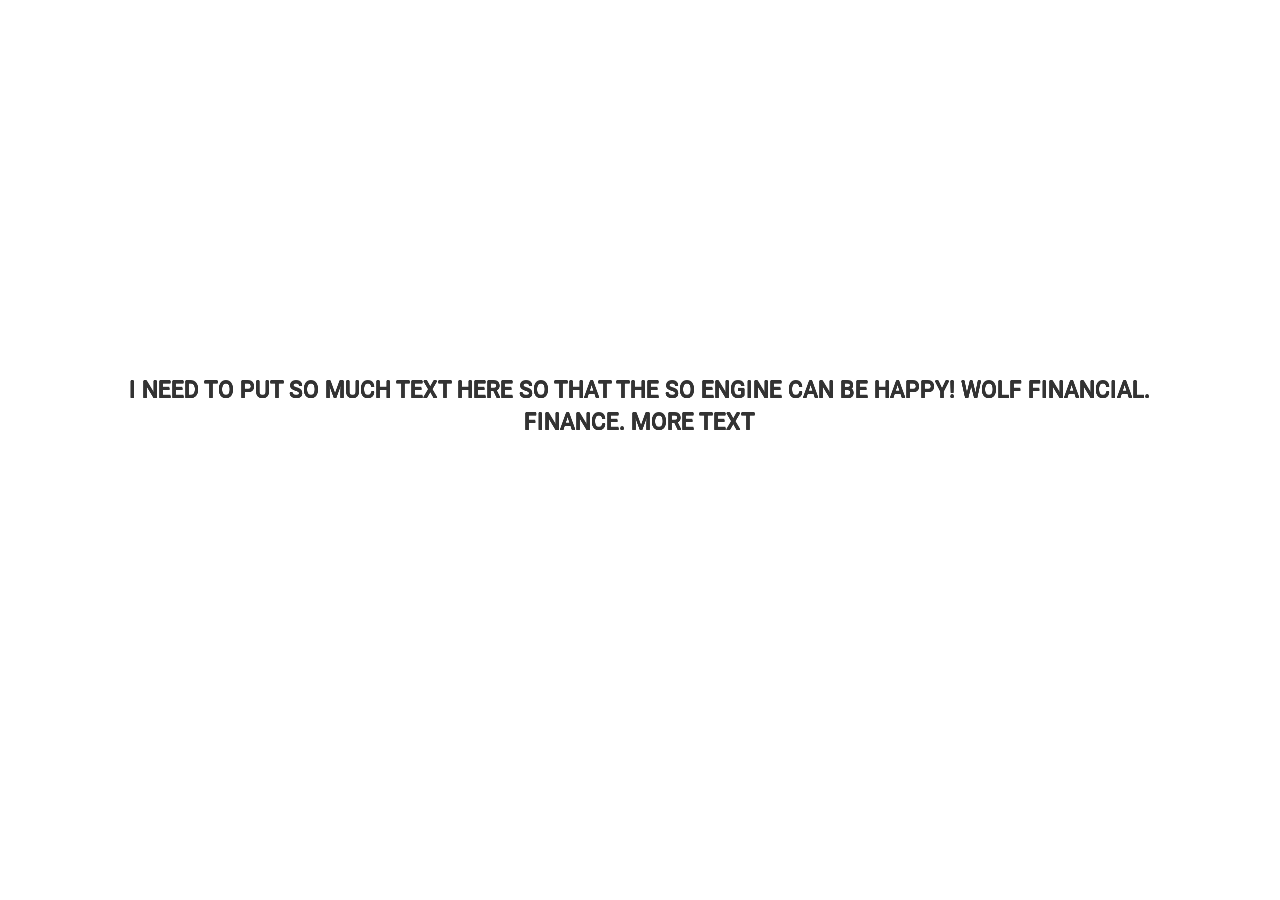
<file: stories/index.html>
<!doctype html> <html amp lang="en"> <head> <meta charset="utf-8"> <link href="https://cdn.ampproject.org/v0.js" rel="preload" as="script"> <script async src="https://cdn.ampproject.org/v0.js"></script> <style amp-boilerplate>body{-webkit-animation:-amp-start 8s steps(1,end) 0s 1 normal both;-moz-animation:-amp-start 8s steps(1,end) 0s 1 normal both;-ms-animation:-amp-start 8s steps(1,end) 0s 1 normal both;animation:-amp-start 8s steps(1,end) 0s 1 normal both}@-webkit-keyframes -amp-start{from{visibility:hidden}to{visibility:visible}}@-moz-keyframes -amp-start{from{visibility:hidden}to{visibility:visible}}@-ms-keyframes -amp-start{from{visibility:hidden}to{visibility:visible}}@-o-keyframes -amp-start{from{visibility:hidden}to{visibility:visible}}@keyframes -amp-start{from{visibility:hidden}to{visibility:visible}}</style><noscript><style amp-boilerplate>body{-webkit-animation:none;-moz-animation:none;-ms-animation:none;animation:none}</style></noscript> <meta name="viewport" content="width=device-width,minimum-scale=1,initial-scale=1"> <meta name="amp-story-generator-name" content="MakeStories"> <meta name="amp-story-generator-version" content="2.0"> <script async custom-element="amp-analytics" src="https://cdn.ampproject.org/v0/amp-analytics-0.1.js"></script> <title>TEST STORY TEST</title> <script async custom-element="amp-story" src="https://cdn.ampproject.org/v0/amp-story-1.0.js"></script> <link rel="shortcut icon" href="assets/2.png" type="image/x-icon"> <script type="application/ld+json">{"@context":"https://schema.org","@type":"","mainEntityOfPage":{"@type":"WebPage","@id":"https://wolf.financial/stories/"}}</script> <meta property="og:url" content="https://wolf.financial/stories/"> <meta property="title" content="TEST STORY TEST"> <meta property="og:title" content="TEST STORY TEST"> <meta property="twitter:title" content="TEST STORY TEST"> <meta name="twitter:card" content="summary"> <link rel="canonical" href="https://wolf.financial/stories/"> <style amp-custom>.pbtlwnb{background:#00bcd4}.rqjip{color:#333;font-family:Roboto;font-size:1.42em;font-weight:500;left:8.33%;line-height:1.4em;text-align:center;top:41.67%;width:83.33%}.pbcmpll{background:rgba(79,151,160,1)}.sgjwq{color:#333;font-family:Roboto;font-size:1.42em;font-weight:500;left:8.33%;line-height:1.4em;text-align:center;top:41.67%;width:83.33%}.pbbqgit{background:no-repeat linear-gradient(90deg,#ff1744 0,#b388ff 100%)}.sfmwl{color:#333;font-family:Roboto;font-size:1.42em;font-weight:500;left:8.33%;line-height:1.4em;text-align:center;top:41.67%;width:83.33%}.pbnhmgm{background:no-repeat linear-gradient(90deg,#00bcd4 0,#a0f 100%)}.yqznu{color:#333;font-family:Roboto;font-size:1.42em;font-weight:500;left:8.33%;line-height:1.4em;text-align:center;top:41.5%;width:83.33%}.pbtrpda{background:no-repeat linear-gradient(90deg,#6200ea 0,#03a9f4 100%)}.ltagm{color:#333;font-family:Roboto;font-size:1.42em;font-weight:500;left:8.33%;line-height:1.4em;text-align:center;top:41.67%;width:83.33%}amp-img{position:relative}.content-block{padding:10px 15px}.block{position:relative;padding:5px;word-break:break-word}.content-block amp-video{display:block;margin:0 auto}.content-block>hr{padding:0;margin:5px 0;border-top:1px solid #eee}.block a:not(.cta-a){color:inherit;text-decoration:none}h1,h2,h3,h4,h5,h6,p{padding:0;margin:0}.cta-a{text-decoration:none;display:flex;align-items:center}.cta-a span{width:100%}.svg-el svg{display:block;width:100%;height:100%}.block .cta-a{padding:.3em 1em;display:inline-block}*{-webkit-box-sizing:border-box;-moz-box-sizing:border-box;box-sizing:border-box}.cta-a amp-img{width:100%;height:100%}.cta-a amp-img img{height:100%;width:100%;min-height:unset}.flip-vertically img,.flip-vertically svg{transform:rotateY(180deg)}.flip-horizontally img,.flip-horizontally svg{transform:rotateX(180deg)}.flip-horizontally.flip-vertically img,.flip-horizontally.flip-vertically svg{transform:rotateX(180deg) rotateY(180deg)}.pa{position:absolute;word-break:break-word}.txt-hl{-webkit-box-decoration-break:clone;-o-box-decoration-break:clone;box-decoration-break:clone}.img-fill,a.story-tooltip{top:0;left:0;width:100%;height:100%;font-size:inherit;font-weight:inherit}a.story-tooltip{text-decoration:none;color:inherit}.offset{transform:translateX(-50%) translateY(-50%)}.oh{overflow:hidden}.pa.kbimg{width:0;height:0}.pa-list-type{padding:5px;padding-left:19px;margin:5px 0 0 0}ol.pa-list-type{list-style:lower-alpha}.block .pa-list-type li a{color:#1890ff}amp-story{font-size:3.125vw}@media screen and (min-aspect-ratio:3/5) and (max-aspect-ratio:5/5){amp-story{font-size:1.875vh}.letterbox{width:60vh;height:100vh;position:absolute;top:50%;left:50%;transform:translate(-50%,-50%)}amp-story-cta-layer .letterbox{height:20vh}}@media screen and (min-width:1024px){amp-story{font-size:1.8vh}}@media screen and (min-width:1024px) and (max-height:660px){amp-story{font-size:1.8vh}}::cue{background-color:rgba(0,0,0,.75);font-size:24px;line-height:1.5}</style> <link rel="stylesheet" href="https://fonts.googleapis.com/css?display=swap&family=Roboto:400,500" media="all"> </head> <body> <amp-story standalone poster-portrait-src="assets/3.jpeg" publisher-logo-src="assets/1.png" publisher="TEST STORY" title="TEST STORY TEST" poster-landscape-src="assets/4.jpeg" poster-square-src="assets/5.jpeg"> <amp-story-page id="dbwzbzqrda" class="dbwzbzqrda ms-st-pg"> <amp-story-grid-layer template="fill" class="pbtlwnbp"> <div class="pbtlwnb"></div> </amp-story-grid-layer> <amp-story-grid-layer template="vertical" id="tcmqf"><div class="letterbox"> <p class="rqjip pa" id="pplfxffaev">I NEED TO PUT SO MUCH TEXT HERE SO THAT THE SO ENGINE CAN BE HAPPY! WOLF FINANCIAL. FINANCE. MORE TEXT</p> </div></amp-story-grid-layer> </amp-story-page> <amp-story-page id="kfhefmggif" class="kfhefmggif ms-st-pg"> <amp-story-grid-layer template="fill" class="pbcmpllp"> <div class="pbcmpll"></div> </amp-story-grid-layer> <amp-story-grid-layer template="vertical" id="uhmft"><div class="letterbox"> <p class="sgjwq pa" id="woosovpuro">I NEED TO PUT SO MUCH TEXT HERE SO THAT THE SO ENGINE CAN BE HAPPY! WOLF FINANCIAL. FINANCE. MORE TEXT</p> </div></amp-story-grid-layer> </amp-story-page> <amp-story-page id="cnpnduoywd" class="cnpnduoywd ms-st-pg"> <amp-story-grid-layer template="fill" class="pbbqgitp"> <div class="pbbqgit"></div> </amp-story-grid-layer> <amp-story-grid-layer template="vertical" id="fwipf"><div class="letterbox"> <p class="sfmwl pa" id="xrvypkxfvn">I NEED TO PUT SO MUCH TEXT HERE SO THAT THE SO ENGINE CAN BE HAPPY! WOLF FINANCIAL. FINANCE. MORE TEXT</p> </div></amp-story-grid-layer> </amp-story-page> <amp-story-page id="okeqdzrrfz" class="okeqdzrrfz ms-st-pg"> <amp-story-grid-layer template="fill" class="pbnhmgmp"> <div class="pbnhmgm"></div> </amp-story-grid-layer> <amp-story-grid-layer template="vertical" id="fseft"><div class="letterbox"> <p class="yqznu pa" id="qrozbiblcc">I NEED TO PUT SO MUCH TEXT HERE SO THAT THE SO ENGINE CAN BE HAPPY! WOLF FINANCIAL. FINANCE. MORE TEXT</p> </div></amp-story-grid-layer> </amp-story-page> <amp-story-page id="kvbmyfgmtw" class="kvbmyfgmtw ms-st-pg"> <amp-story-grid-layer template="fill" class="pbtrpdap"> <div class="pbtrpda"></div> </amp-story-grid-layer> <amp-story-grid-layer template="vertical" id="ilgbo"><div class="letterbox"> <p class="ltagm pa" id="xjvcaavlwd">I NEED TO PUT SO MUCH TEXT HERE SO THAT THE SO ENGINE CAN BE HAPPY! WOLF FINANCIAL. FINANCE. MORE TEXT</p> </div></amp-story-grid-layer> </amp-story-page> <amp-analytics type="gtag" data-credentials="include"> <script type="application/json"> {
        "vars": {
            "gtag_id": "UA-162143859-1",
            "config":{
                "UA-162143859-1":{
                    "groups":"default"
                }
            }
        },
        "triggers": {
            "storyProgress": {
                "on": "story-page-visible",
                "vars": {
                    "event_name": "custom",
                    "event_action": "story_progress",
                    "event_category": "${title}",
                    "event_label": "${storyPageId}",
                    "send_to": ["UA-162143859-1"]
                }
            },
            "storyEnd": {
                "on": "story-last-page-visible",
                "vars": {
                    "event_name": "custom",
                    "event_action": "story_complete",
                    "event_category": "${title}",
                    "send_to": ["UA-162143859-1"]
                }
            },
            "anchorClicks": {
                "on": "click",
                "request": "pageview",
                "selector": "a.cta-a",
                "vars": {
                    "event_name": "custom",
                    "event_action": "cta_clicked",
                    "event_category": "${title}",
                    "event_label": "${ctalink}",
                    "send_to": ["UA-162143859-1"]
                }
            }
        }
    } </script> </amp-analytics> <amp-story-bookend src="https://wolf.financial/stories/bookend.json" layout="nodisplay"></amp-story-bookend> </amp-story> </body> </html>
</file>
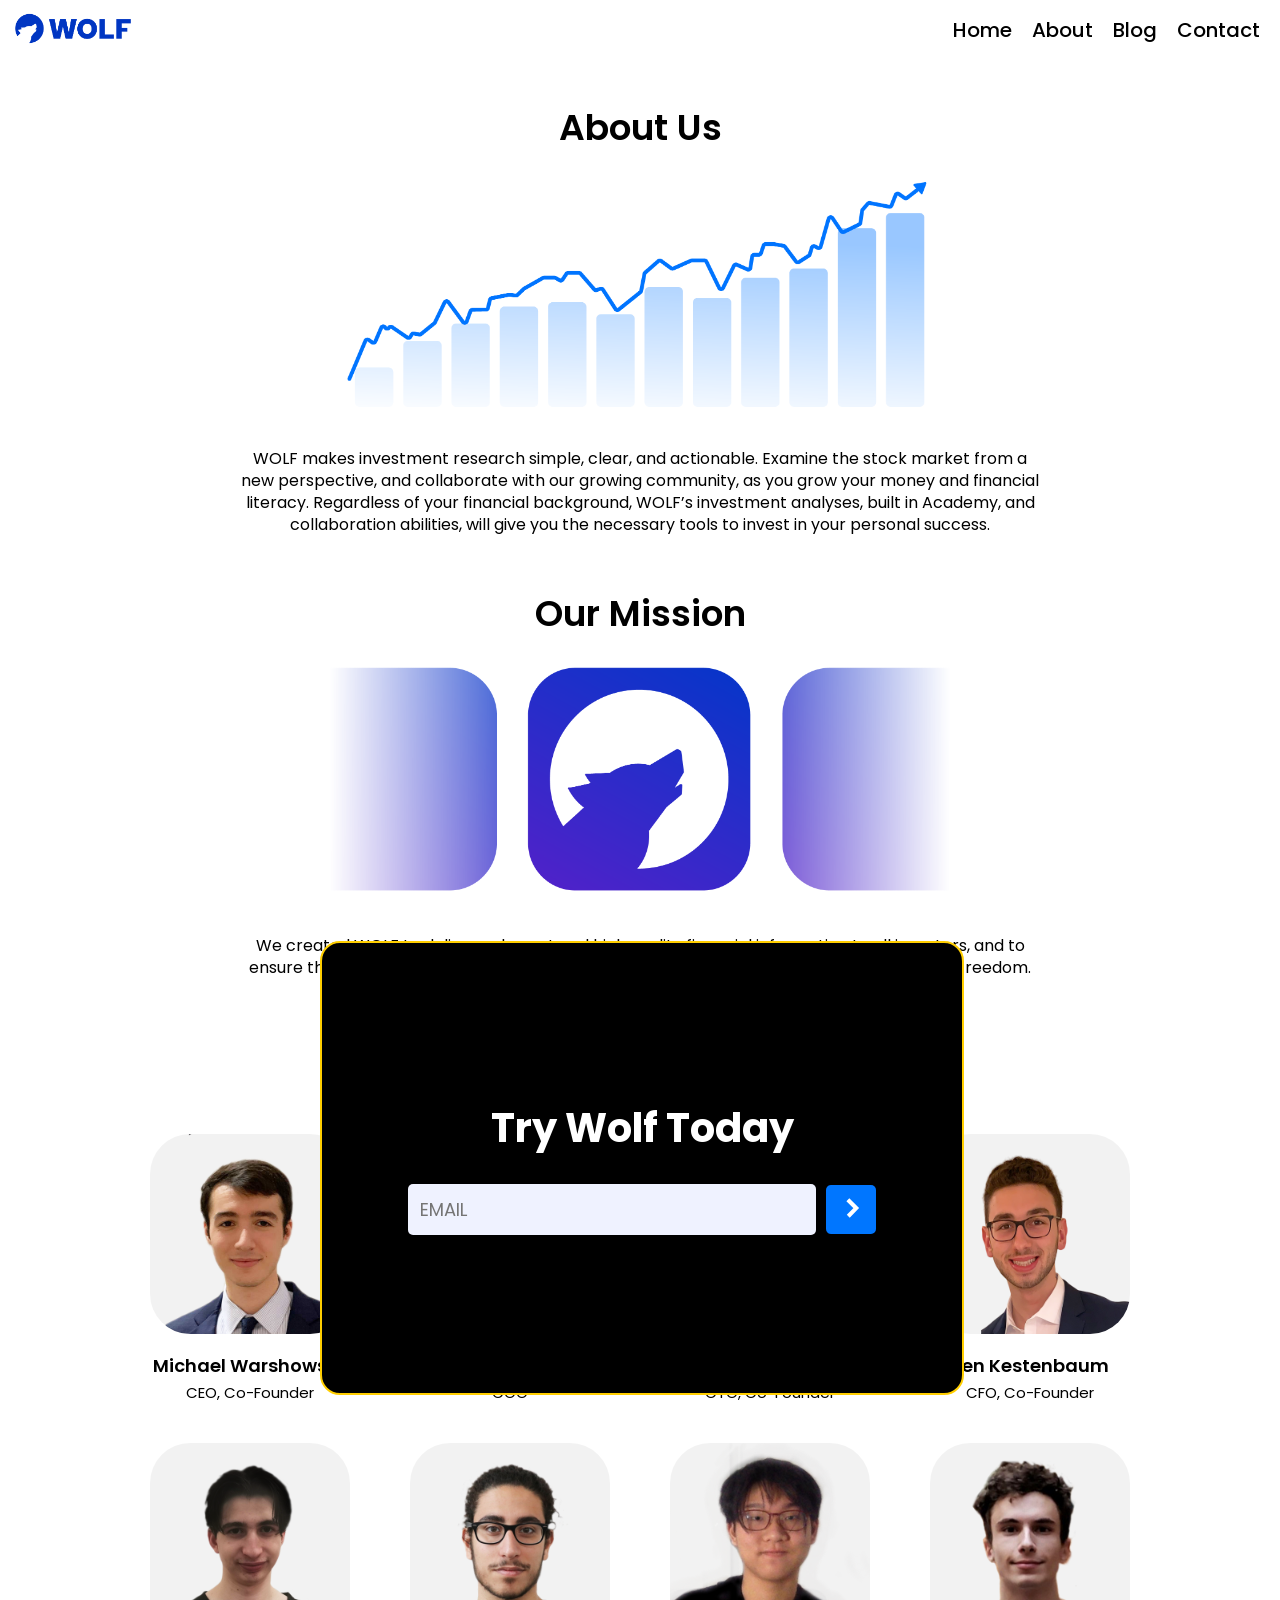
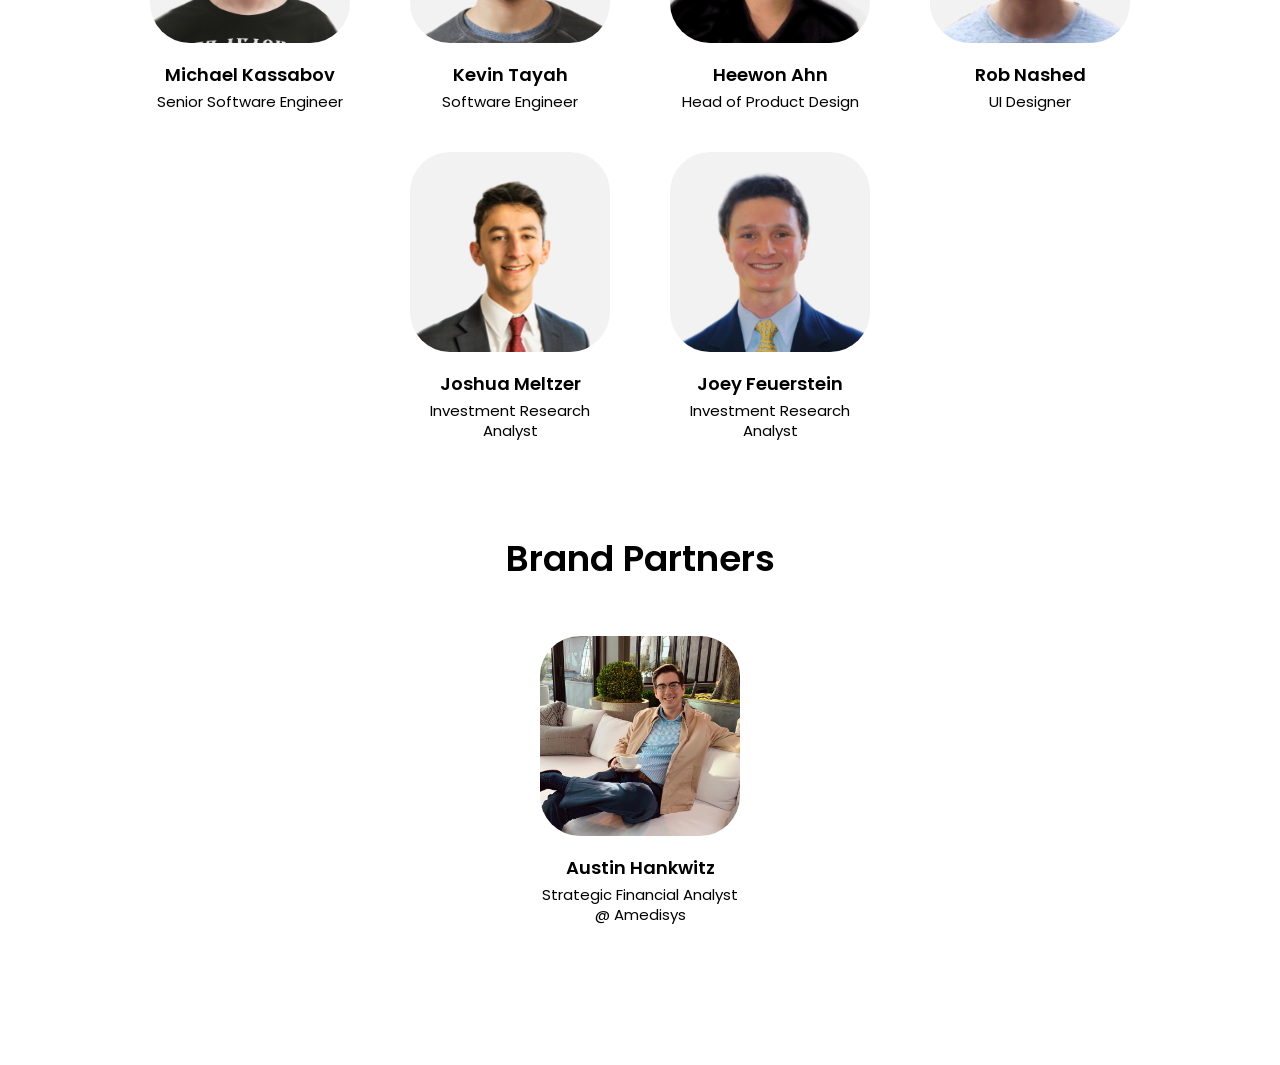
<file: about.html>
<!DOCTYPE html>
<html lang="en">
<head>
    <meta charset="UTF-8">
    <meta name="viewport" content="width=device-width, initial-scale=1.0">
    <meta http-equiv="X-UA-Compatible" content="ie=edge">
    <link href="https://fonts.googleapis.com/css2?family=Libre+Baskerville:ital,wght@0,400;0,700;1,400&family=Merriweather:ital,wght@0,300;0,400;0,700;0,900;1,300;1,400;1,700;1,900&family=Poppins:ital,wght@0,100;0,200;0,300;0,400;0,500;0,600;0,700;0,800;0,900;1,100;1,200;1,300;1,400;1,500;1,600;1,700;1,800;1,900&family=Raleway:ital,wght@0,100;0,200;0,300;0,400;0,500;0,600;0,700;0,800;0,900;1,100;1,200;1,300;1,400;1,500;1,600;1,700;1,800;1,900&family=Source+Serif+Pro:wght@400;600;700&display=swap" rel="stylesheet">
    <link href = 'CSS/style.css' rel = 'stylesheet'>
    <link href = 'CSS/about.css' rel = 'stylesheet'>
    <link rel="apple-touch-icon" sizes="180x180" href="/apple-touch-icon.png" />
    <link rel="icon" type="image/png" sizes="32x32" href="Assets/favicon-32.png" />
    <link rel="icon" type="image/png" sizes="16x16" href="Assets/favicon-16.png" />
    <link rel="manifest" href="site.webmanifest" />
    <link rel="mask-icon" href="/safari-pinned-tab.svg" color="#2d89ef" />
    <meta name="apple-mobile-web-app-title" content="WOLF" />
    <meta name="application-name" content="WOLF" />
    <meta name="msapplication-TileColor" content="#2d89ef" />
    <meta name="theme-color" content="#ffffff" />
    <meta charset="UTF-8" />
    <meta name="viewport" content="width=device-width, initial-scale=1.0" />
    <meta
      name="description"
      content="WOLF makes investment research simple, clear, and actionable. Examine the stock market from a new perspective, and collaborate with our growing community, as you grow your money and financial literacy. Regardless of your financial background, WOLF’s investment analyses, built in Academy, and collaboration abilities, will give you the necessary tools to invest in your personal success."
    />
    <title>WOLF Financial </title>
</head>
<body>

<div class = 'main'>

    <div class = 'text'>
        <h1> About Us </h1>
        <img src = 'Assets/about-1.png' alt= 'Image'>
        <p>
            WOLF makes investment research simple, clear, and actionable. Examine the stock market from a new perspective, and collaborate with our growing community, as you grow your money and financial literacy. Regardless of your financial background, WOLF’s investment analyses, built in Academy, and collaboration abilities, will give you the necessary tools to invest in your personal success.
        </p>
    </div>

    <div class = 'text'>
        <h1> Our Mission</h1>
        <img src = 'Assets/about-2.png' alt= 'Image'>
        <p>
            We created WOLF to deliver coherent and high quality financial information to all investors, and to ensure that beginners are able to make informed decisions leading to long-term financial freedom. </p>
    </div>

    <div class = 'text'>
        <h1> The Team </h1>
    </div>


    <div class = 'avatars'>

        <div class = 'avatar'>
            <img src = 'Assets/pfp/michael-warshowsky.png' class = 'board'>
            <h1> Michael Warshowsky </h1>
            <h2> CEO, Co-Founder </h2>
        </div>

        <div class = 'avatar'>
            <img src = 'Assets/pfp/gav-blaxberg.png' class = 'board'>
            <h1> Gav Blaxberg </h1>
            <h2> COO </h2>
        </div>

        <div class = 'avatar'>
            <img src = 'Assets/pfp/jacob-parish.png' class = 'board'>
            <h1> Jacob Parish </h1>
            <h2> CTO, Co-Founder </h2>
        </div>

        <div class = 'avatar'>
            <img src = 'Assets/pfp/ben-kestenbaum.png' class = 'board'>
            <h1> Ben Kestenbaum </h1>
            <h2> CFO, Co-Founder </h2>
        </div>

    </div>

    <div class = 'avatars'>

        <div class = 'avatar'>
            <img src = 'Assets/pfp/michael-kassabov.png' class = 'dev'>
            <h1> Michael Kassabov </h1>
            <h2> Senior Software Engineer </h2>
        </div>

        <div class = 'avatar'>
            <img src = 'Assets/pfp/kevin-tayah.png' class = 'dev'>
            <h1> Kevin Tayah </h1>
            <h2> Software Engineer </h2>
        </div>

        <div class = 'avatar'>
            <img src = 'Assets/pfp/heewon-ahn.png' class = 'design'>
            <h1> Heewon Ahn </h1>
            <h2> Head of Product Design </h2>
        </div>

        <div class = 'avatar'>
            <img src = 'Assets/pfp/rob-nashed.png' class = 'design'>
            <h1> Rob Nashed </h1>
            <h2> UI Designer </h2>
        </div>

        <div class = 'avatar'>
            <img src = 'Assets/pfp/joshua-meltzer.png' class = 'analyst'>
            <h1> Joshua Meltzer </h1>
            <h2> Investment Research Analyst </h2>
        </div>

        <div class = 'avatar'>
            <img src = 'Assets/pfp/joey-feuerstein.png' class = 'analyst'>
            <h1> Joey Feuerstein </h1>
            <h2> Investment Research Analyst </h2>
        </div>

    </div>

    <div class = 'text'>
        <h1> Brand Partners</h1>
    </div>


    <div class = 'avatars'>

        <div class = 'avatar'>
            <img src = 'Assets/pfp/austin-hankwitz.jpeg' class = 'board'>
            <h1> Austin Hankwitz </h1>
            <h2> Strategic Financial Analyst @ Amedisys </h2>
        </div>

    </div>

</div>

<script src = 'JS/functions.js'></script>
<script src = 'JS/wolf.js'></script>
<script src = 'JS/page.js'></script>
<script src = 'JS/global.js'></script>
<script>
    Id('about').classList.add('active')
</script>
</html>
</file>
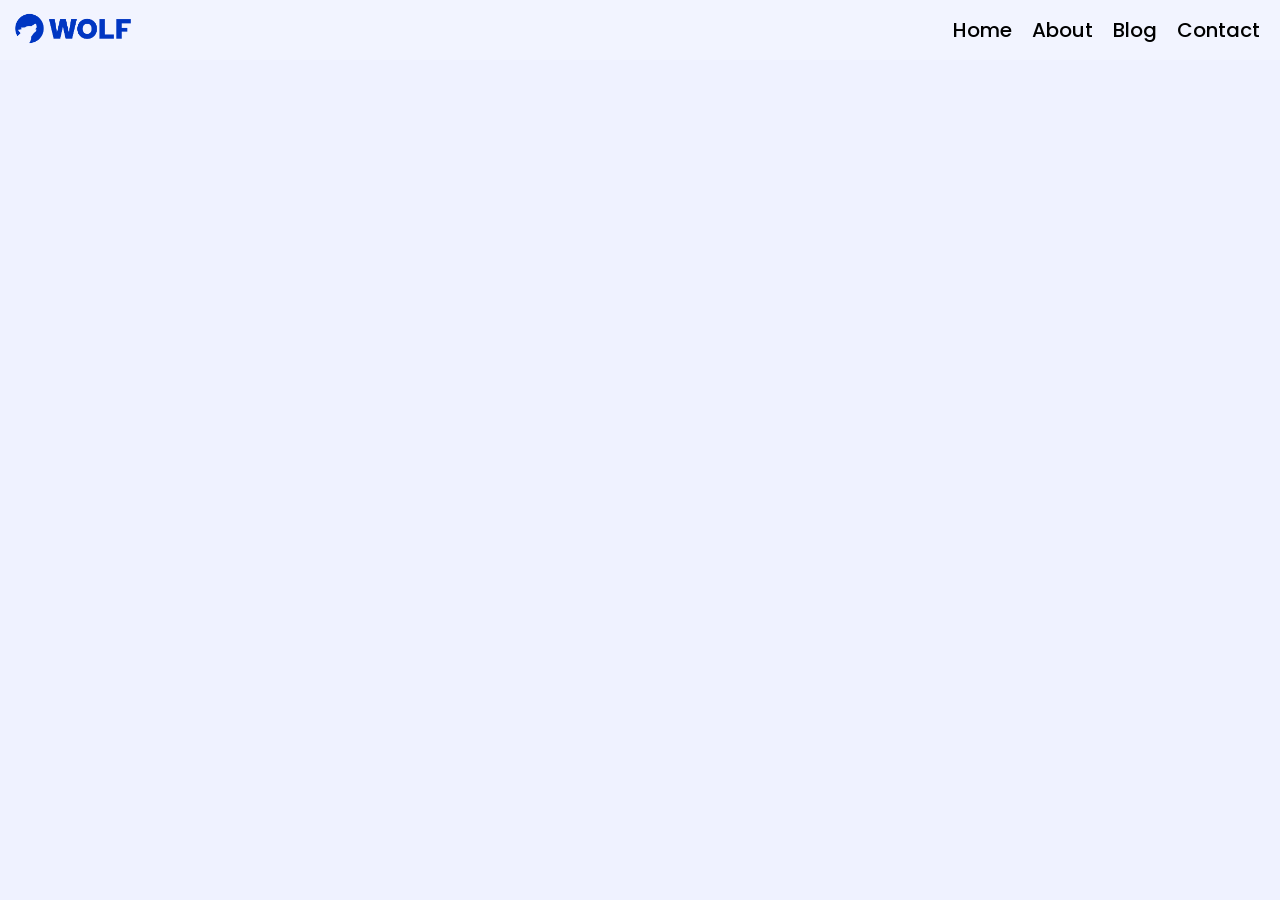
<file: article.html>
<!DOCTYPE html>
<html lang="en">
<head>
    <meta charset="UTF-8">
    <meta name="viewport" content="width=device-width, initial-scale=1.0">
    <meta http-equiv="X-UA-Compatible" content="ie=edge">
    <link href="https://fonts.googleapis.com/css2?family=Libre+Baskerville:ital,wght@0,400;0,700;1,400&family=Merriweather:ital,wght@0,300;0,400;0,700;0,900;1,300;1,400;1,700;1,900&family=Poppins:ital,wght@0,100;0,200;0,300;0,400;0,500;0,600;0,700;0,800;0,900;1,100;1,200;1,300;1,400;1,500;1,600;1,700;1,800;1,900&family=Raleway:ital,wght@0,100;0,200;0,300;0,400;0,500;0,600;0,700;0,800;0,900;1,100;1,200;1,300;1,400;1,500;1,600;1,700;1,800;1,900&family=Source+Serif+Pro:wght@400;600;700&display=swap" rel="stylesheet">
    <link href = 'CSS/style.css' rel = 'stylesheet'>
    <link href = 'CSS/article.css' rel = 'stylesheet'>
    <link rel="apple-touch-icon" sizes="180x180" href="/apple-touch-icon.png" />
    <link rel="icon" type="image/png" sizes="32x32" href="Assets/favicon-32.png" />
    <link rel="icon" type="image/png" sizes="16x16" href="Assets/favicon-16.png" />
    <link rel="manifest" href="site.webmanifest" />
    <link rel="mask-icon" href="/safari-pinned-tab.svg" color="#2d89ef" />
    <meta name="apple-mobile-web-app-title" content="WOLF" />
    <meta name="application-name" content="WOLF" />
    <meta name="msapplication-TileColor" content="#2d89ef" />
    <meta name="theme-color" content="#ffffff" />
    <meta charset="UTF-8" />
    <meta name="viewport" content="width=device-width, initial-scale=1.0" />
    <meta
      name="description"
      content="WOLF makes investment research simple, clear, and actionable. Examine the stock market from a new perspective, and collaborate with our growing community, as you grow your money and financial literacy. Regardless of your financial background, WOLF’s investment analyses, built in Academy, and collaboration abilities, will give you the necessary tools to invest in your personal success."
    />
    <title>WOLF Financial </title>
</head>
<body>

<div class = 'main'>

</div>

<script src = 'JS/functions.js'></script>
<script src = 'JS/wolf.js'></script>
<script src = 'JS/page.js'></script>
<script src = 'JS/article.js'></script>
<script src = 'JS/global.js'></script>
</html>
</file>
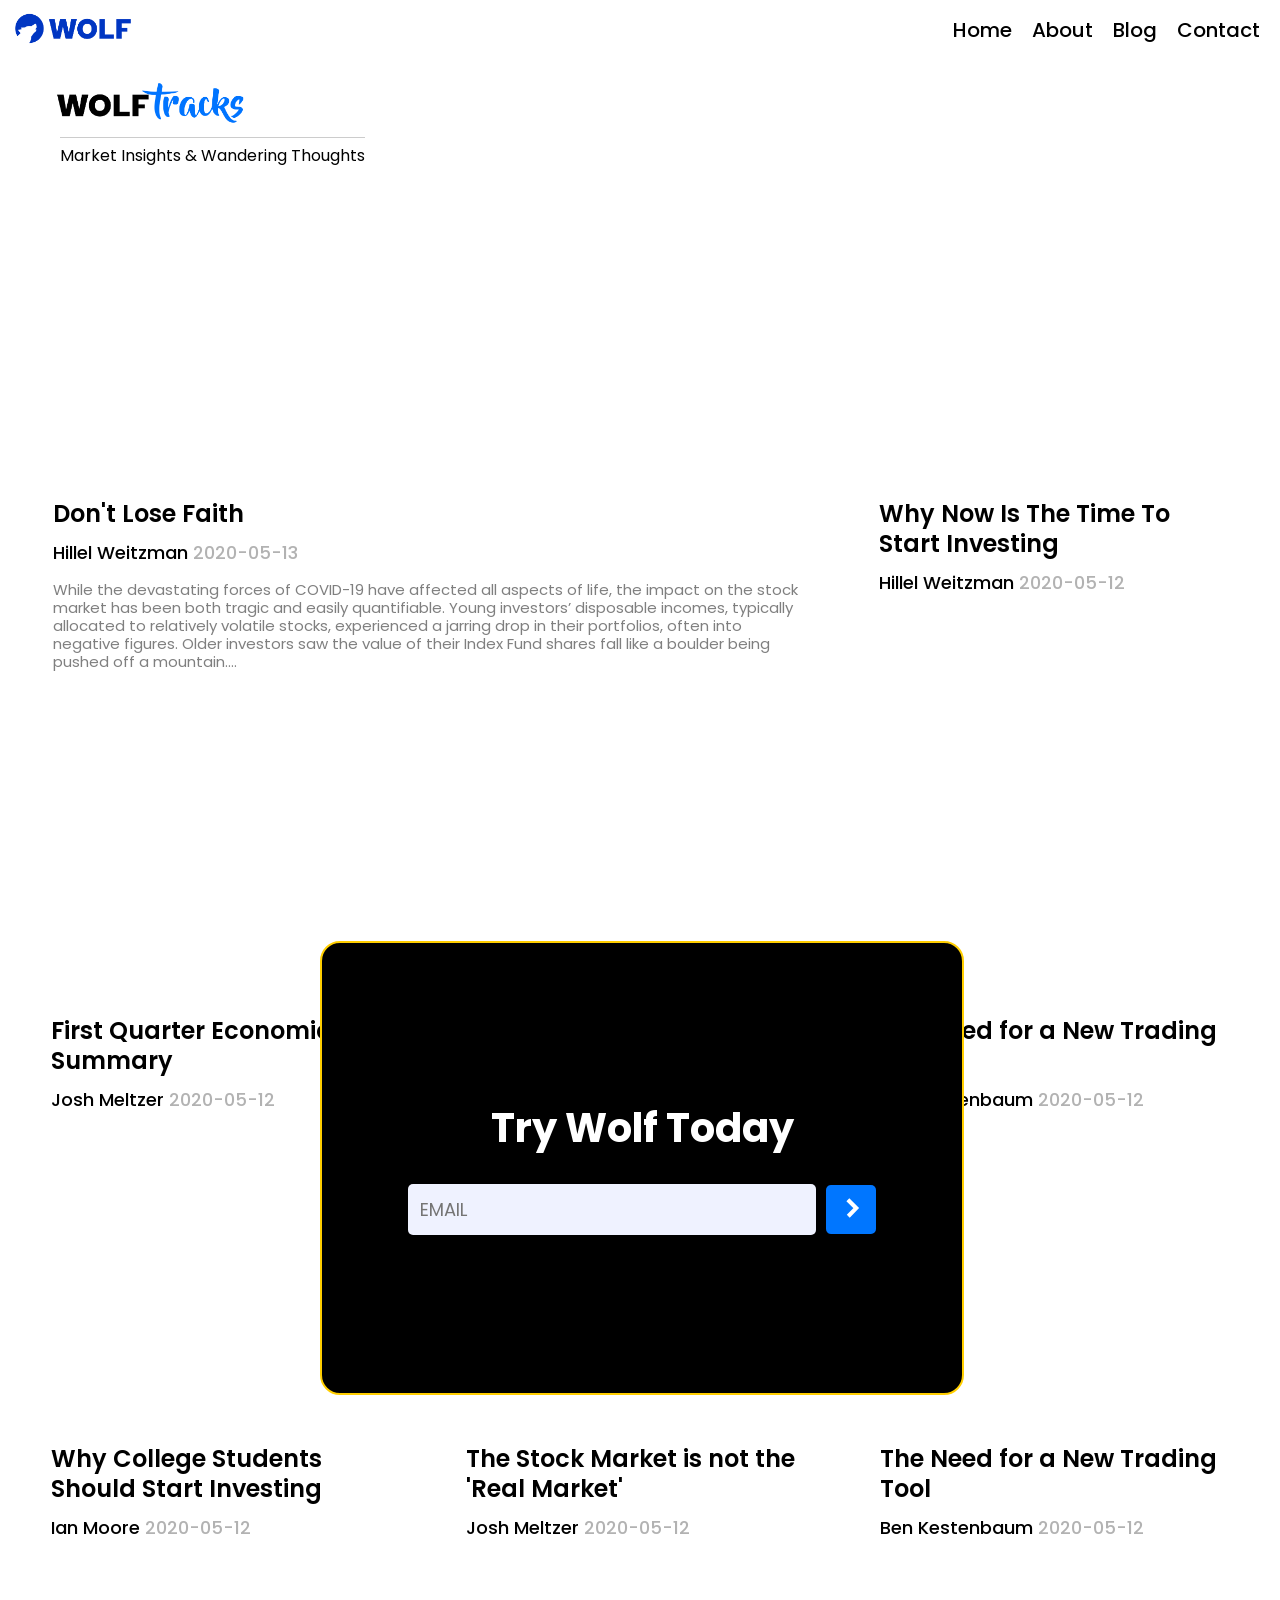
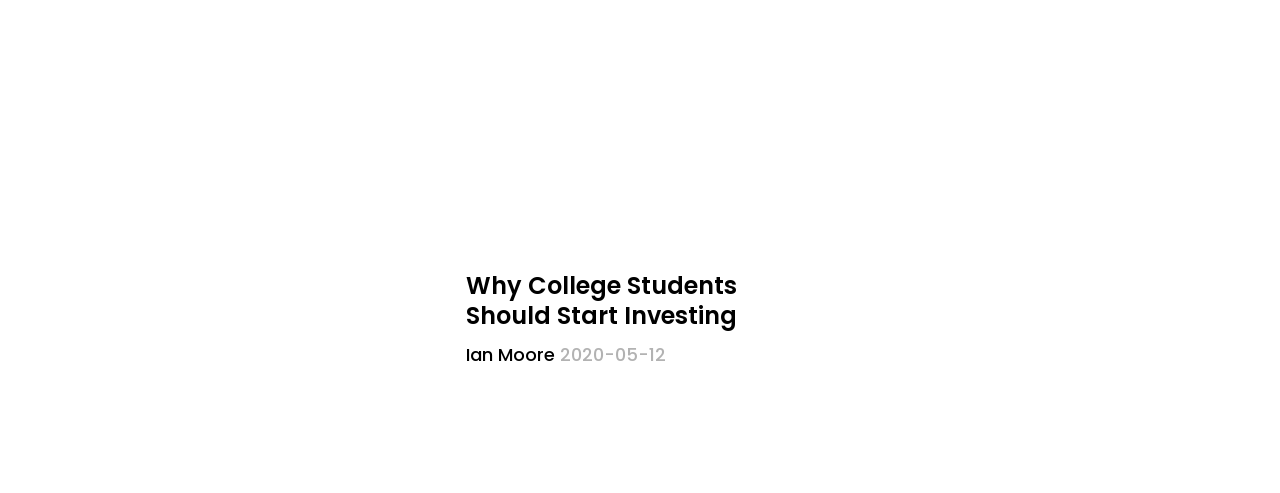
<file: blog.html>
<!DOCTYPE html>
<html lang="en">
<head>
    <meta charset="UTF-8">
    <meta name="viewport" content="width=device-width, initial-scale=1.0">
    <meta http-equiv="X-UA-Compatible" content="ie=edge">
    <link href="https://fonts.googleapis.com/css2?family=Libre+Baskerville:ital,wght@0,400;0,700;1,400&family=Merriweather:ital,wght@0,300;0,400;0,700;0,900;1,300;1,400;1,700;1,900&family=Poppins:ital,wght@0,100;0,200;0,300;0,400;0,500;0,600;0,700;0,800;0,900;1,100;1,200;1,300;1,400;1,500;1,600;1,700;1,800;1,900&family=Raleway:ital,wght@0,100;0,200;0,300;0,400;0,500;0,600;0,700;0,800;0,900;1,100;1,200;1,300;1,400;1,500;1,600;1,700;1,800;1,900&family=Source+Serif+Pro:wght@400;600;700&display=swap" rel="stylesheet">
    <link href = 'CSS/style.css' rel = 'stylesheet'>
    <link href = 'CSS/blog.css' rel = 'stylesheet'>
    <link rel="apple-touch-icon" sizes="180x180" href="/apple-touch-icon.png" />
    <link rel="icon" type="image/png" sizes="32x32" href="Assets/favicon-32.png" />
    <link rel="icon" type="image/png" sizes="16x16" href="Assets/favicon-16.png" />
    <link rel="manifest" href="site.webmanifest" />
    <link rel="mask-icon" href="/safari-pinned-tab.svg" color="#2d89ef" />
    <meta name="apple-mobile-web-app-title" content="WOLF" />
    <meta name="application-name" content="WOLF" />
    <meta name="msapplication-TileColor" content="#2d89ef" />
    <meta name="theme-color" content="#ffffff" />
    <meta charset="UTF-8" />
    <meta name="viewport" content="width=device-width, initial-scale=1.0" />
    <meta
      name="description"
      content="WOLF makes investment research simple, clear, and actionable. Examine the stock market from a new perspective, and collaborate with our growing community, as you grow your money and financial literacy. Regardless of your financial background, WOLF’s investment analyses, built in Academy, and collaboration abilities, will give you the necessary tools to invest in your personal success."
    />
    <title>WOLF Financial </title>
</head>
<body>

<div class = 'main'>

    <div class = 'title'>
        <img src = 'Assets/wolf-tracks-2.png' alt = 'Wolf Tracks logo'>
        <h3> Market Insights & Wandering Thoughts </h3>
    </div>

    <div class = 'blog'>

    </div>
</div>

<script src = 'JS/functions.js'></script>
<script src = 'JS/wolf.js'></script>
<script src = 'JS/page.js'></script>
<script src = 'JS/blog.js'></script>
<script src = 'JS/global.js'></script>
<script>
    Id('blog').classList.add('active')
</script>
</html>
</file>
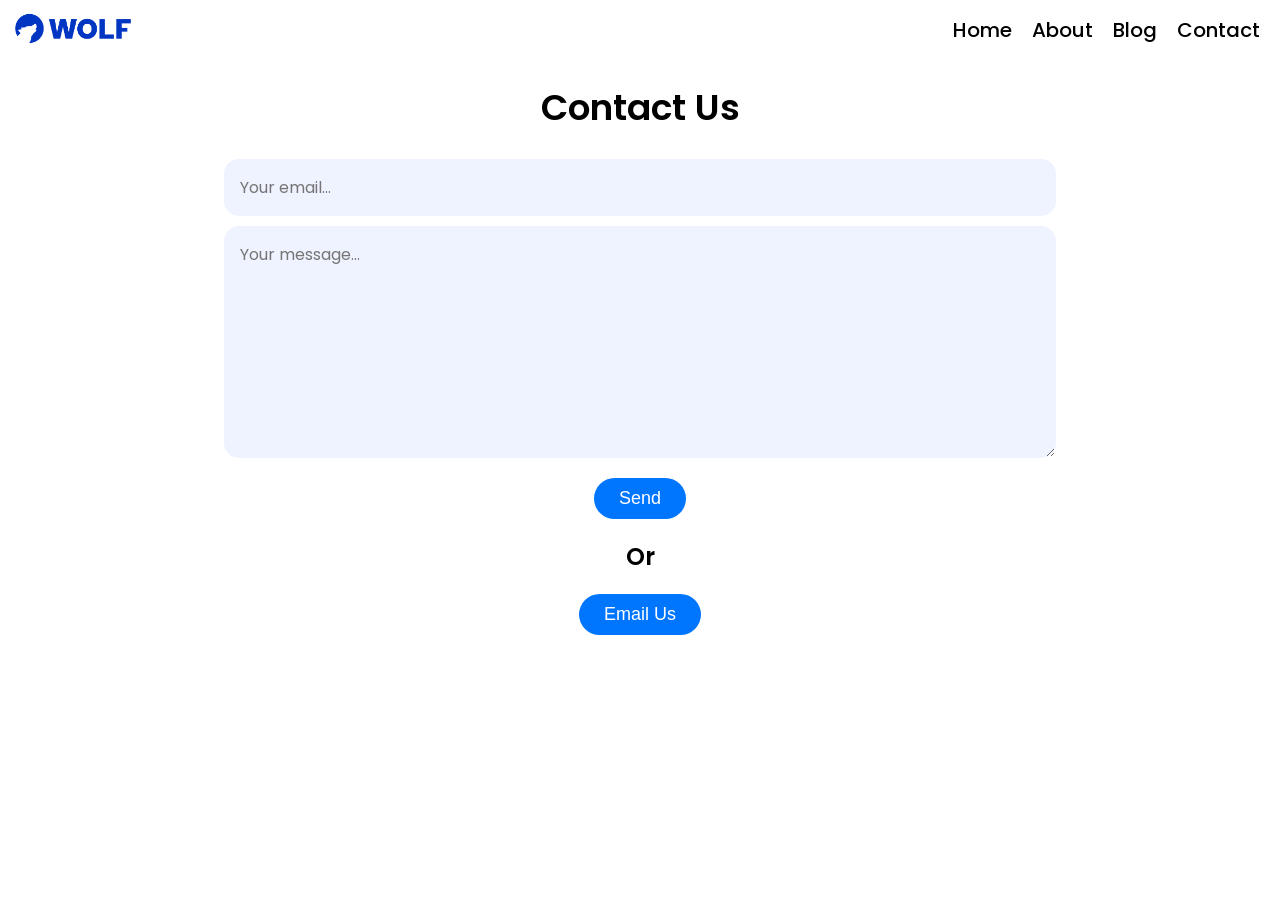
<file: contact.html>
<!DOCTYPE html>
<html lang="en">
<head>
    <meta charset="UTF-8">
    <meta name="viewport" content="width=device-width, initial-scale=1.0">
    <meta http-equiv="X-UA-Compatible" content="ie=edge">
    <link href="https://fonts.googleapis.com/css2?family=Libre+Baskerville:ital,wght@0,400;0,700;1,400&family=Merriweather:ital,wght@0,300;0,400;0,700;0,900;1,300;1,400;1,700;1,900&family=Poppins:ital,wght@0,100;0,200;0,300;0,400;0,500;0,600;0,700;0,800;0,900;1,100;1,200;1,300;1,400;1,500;1,600;1,700;1,800;1,900&family=Raleway:ital,wght@0,100;0,200;0,300;0,400;0,500;0,600;0,700;0,800;0,900;1,100;1,200;1,300;1,400;1,500;1,600;1,700;1,800;1,900&family=Source+Serif+Pro:wght@400;600;700&display=swap" rel="stylesheet">
    <link href = 'CSS/style.css' rel = 'stylesheet'>
    <link href = 'CSS/contact.css' rel = 'stylesheet'>
    <link rel="apple-touch-icon" sizes="180x180" href="/apple-touch-icon.png" />
    <link rel="icon" type="image/png" sizes="32x32" href="Assets/favicon-32.png" />
    <link rel="icon" type="image/png" sizes="16x16" href="Assets/favicon-16.png" />
    <link rel="manifest" href="site.webmanifest" />
    <link rel="mask-icon" href="/safari-pinned-tab.svg" color="#2d89ef" />
    <meta name="apple-mobile-web-app-title" content="WOLF" />
    <meta name="application-name" content="WOLF" />
    <meta name="msapplication-TileColor" content="#2d89ef" />
    <meta name="theme-color" content="#ffffff" />
    <meta charset="UTF-8" />
    <meta name="viewport" content="width=device-width, initial-scale=1.0" />
    <meta
      name="description"
      content="WOLF makes investment research simple, clear, and actionable. Examine the stock market from a new perspective, and collaborate with our growing community, as you grow your money and financial literacy. Regardless of your financial background, WOLF’s investment analyses, built in Academy, and collaboration abilities, will give you the necessary tools to invest in your personal success."
    />
    <title>WOLF Financial </title>
</head>
<body>

<div class = 'main'>

  <h1 class = 'text'> Contact Us </h1>

    <form action="https://formspree.io/support@wolf.financial" method="POST" aria-label ='form'>
        <input type="email" name="_replyto" id = 'mail' aria-label = 'email' placeholder = 'Your email...'>
        <textarea name="message" id = 'message' aria-label = 'message' placeholder="Your message..."></textarea>
        <button id = 'submit' type = 'submit'>
            Send
        </button>
      </form>

    <h1 class = 'subtext'> Or  </h1>

    <a href='mailto:support@wolf.financial'>
      <button>
        Email Us
      </button>
    </a>

</div>

<script src = 'JS/functions.js'></script>
<script src = 'JS/wolf.js'></script>
<script src = 'JS/page.js'></script>
<script src = 'JS/global.js'></script>
<script>
  Id('contact').classList.add('active')
</script>
</html>
</file>
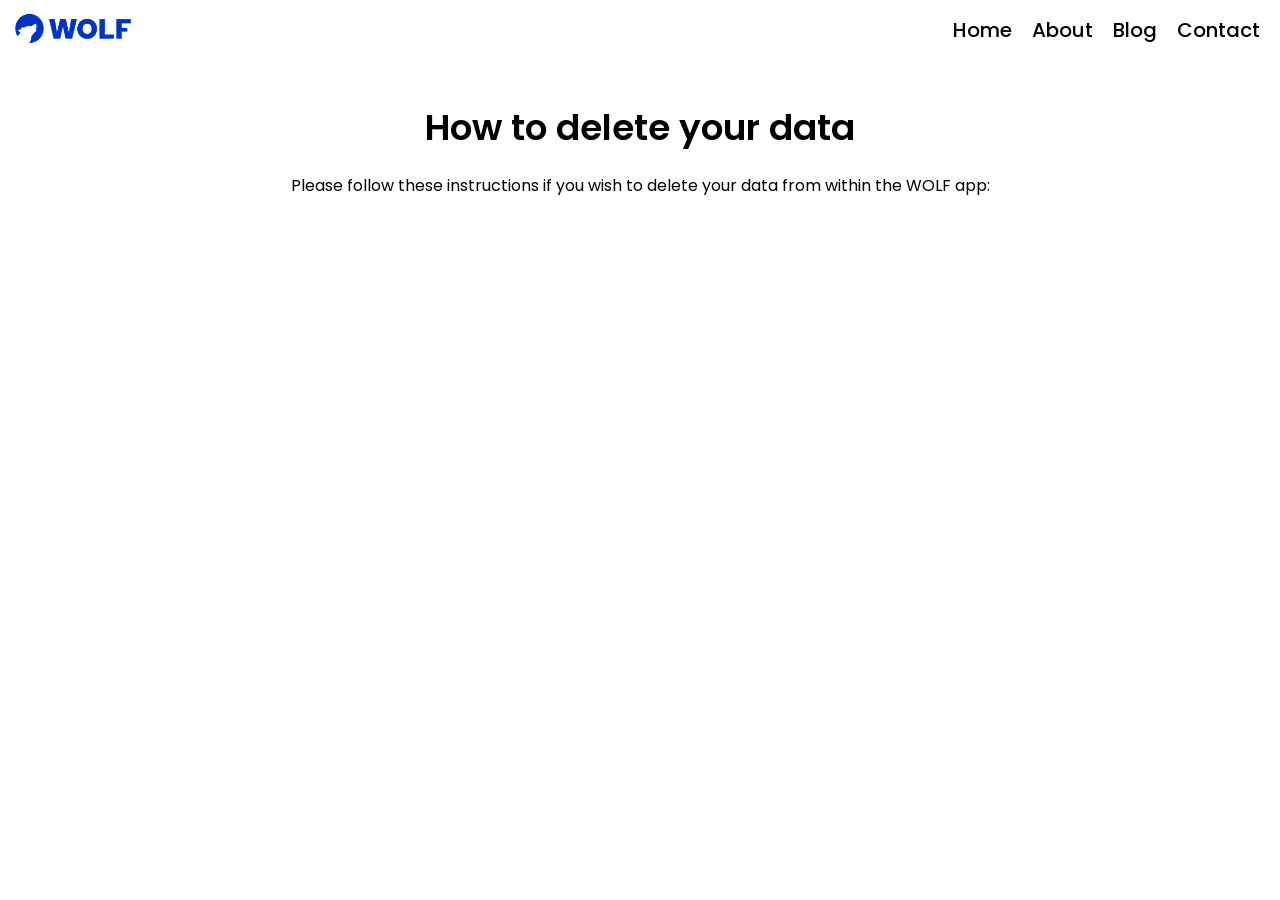
<file: data-deletion.html>
<!DOCTYPE html>
<html lang="en">
<head>
    <meta charset="UTF-8">
    <meta name="viewport" content="width=device-width, initial-scale=1.0">
    <meta http-equiv="X-UA-Compatible" content="ie=edge">
    <link href="https://fonts.googleapis.com/css2?family=Libre+Baskerville:ital,wght@0,400;0,700;1,400&family=Merriweather:ital,wght@0,300;0,400;0,700;0,900;1,300;1,400;1,700;1,900&family=Poppins:ital,wght@0,100;0,200;0,300;0,400;0,500;0,600;0,700;0,800;0,900;1,100;1,200;1,300;1,400;1,500;1,600;1,700;1,800;1,900&family=Raleway:ital,wght@0,100;0,200;0,300;0,400;0,500;0,600;0,700;0,800;0,900;1,100;1,200;1,300;1,400;1,500;1,600;1,700;1,800;1,900&family=Source+Serif+Pro:wght@400;600;700&display=swap" rel="stylesheet">
    <link href = 'CSS/style.css' rel = 'stylesheet'>
    <link href = 'CSS/about.css' rel = 'stylesheet'>
    <link rel="apple-touch-icon" sizes="180x180" href="/apple-touch-icon.png" />
    <link rel="icon" type="image/png" sizes="32x32" href="Assets/favicon-32x32.png" />
    <link rel="icon" type="image/png" sizes="16x16" href="Assets/favicon-16x16.png" />
    <link rel="manifest" href="site.webmanifest" />
    <link rel="mask-icon" href="/safari-pinned-tab.svg" color="#2d89ef" />
    <meta name="apple-mobile-web-app-title" content="WOLF" />
    <meta name="application-name" content="WOLF" />
    <meta name="msapplication-TileColor" content="#2d89ef" />
    <meta name="theme-color" content="#ffffff" />
    <meta charset="UTF-8" />
    <meta name="viewport" content="width=device-width, initial-scale=1.0" />
    <meta
      name="description"
      content="Find out more about WOLF Financial's goals, and our Amazing Team"
    />
    <title>WOLF | Data Deletion</title>
</head>
<body>

<div class = 'main'>

    <div class = 'text'>
        <h1> How to delete your data </h1>

        <p>
            Please follow these instructions if you wish to delete your data from within the WOLF app:
        </p>
    </div>

</div>

<script src = 'JS/functions.js'></script>
<script src = 'JS/wolf.js'></script>
<script src = 'JS/page.js'></script>
<script src = 'JS/global.js'></script>
</html>
</file>
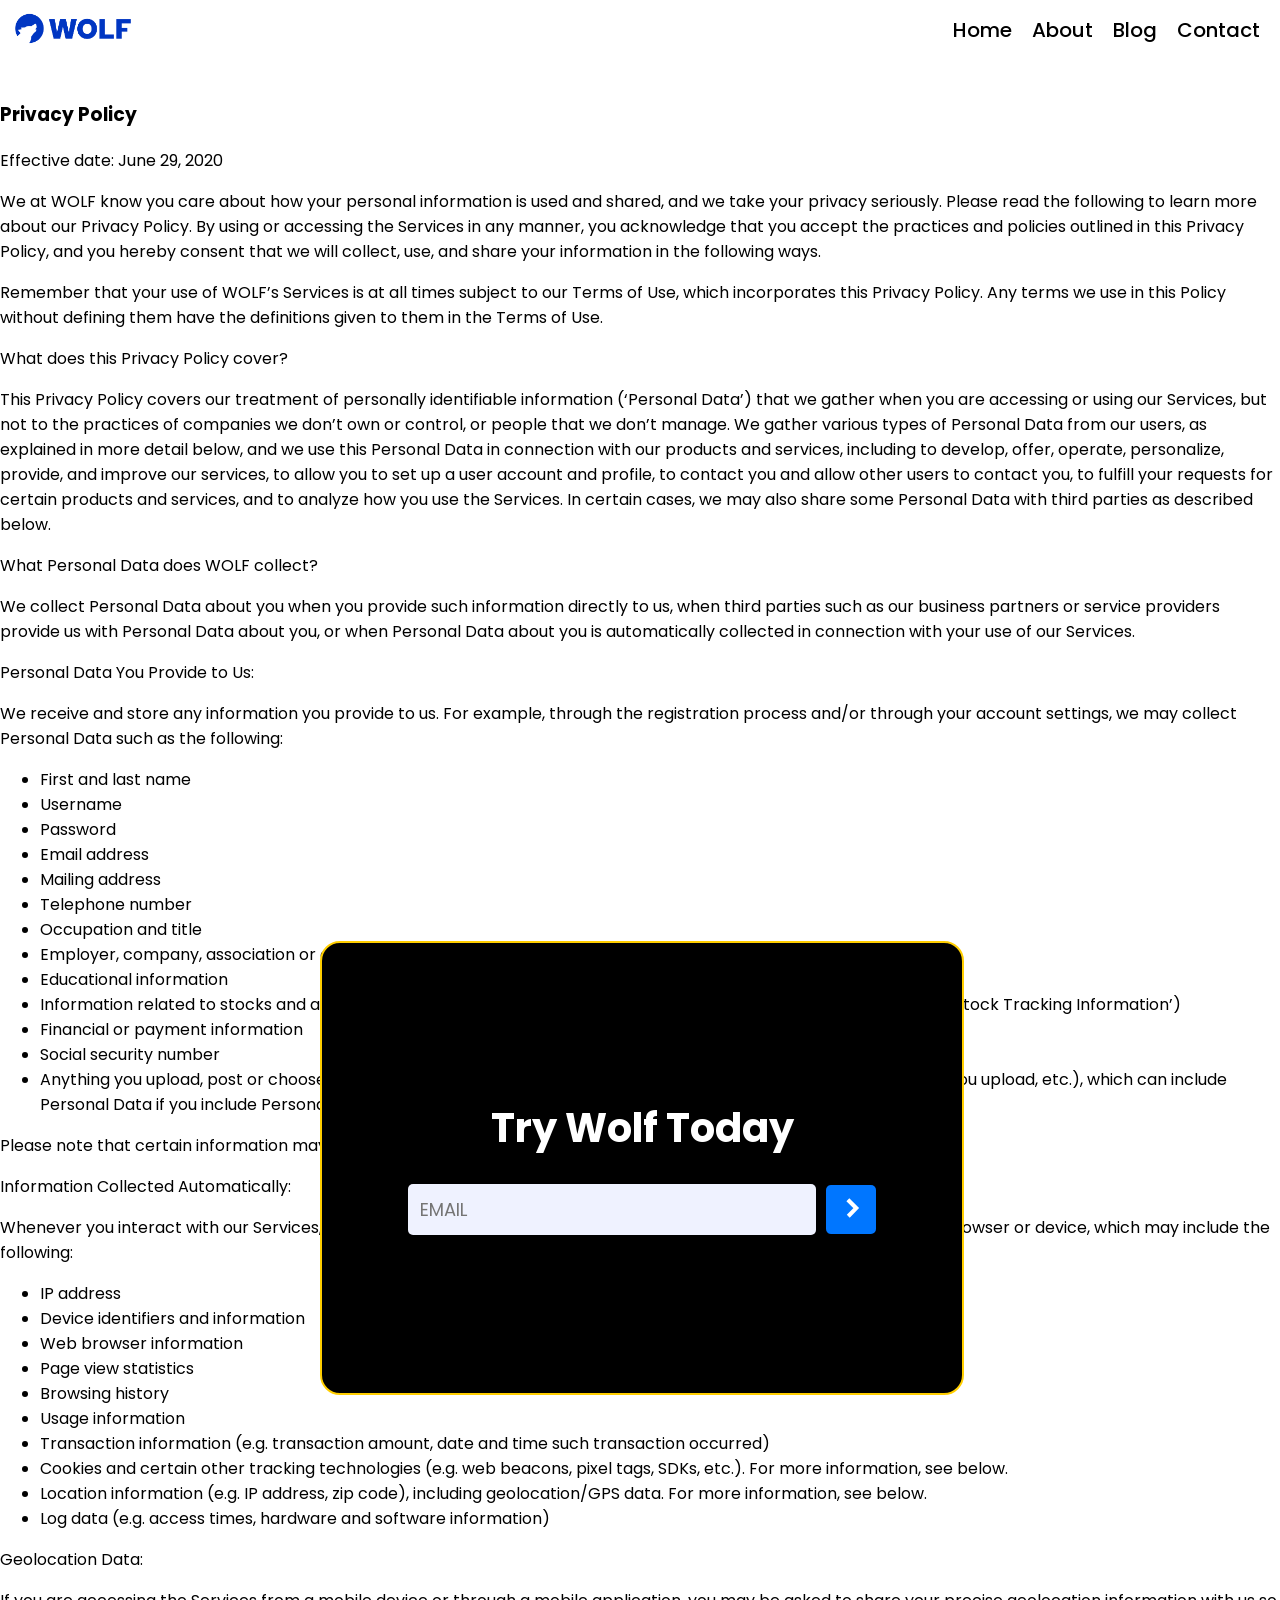
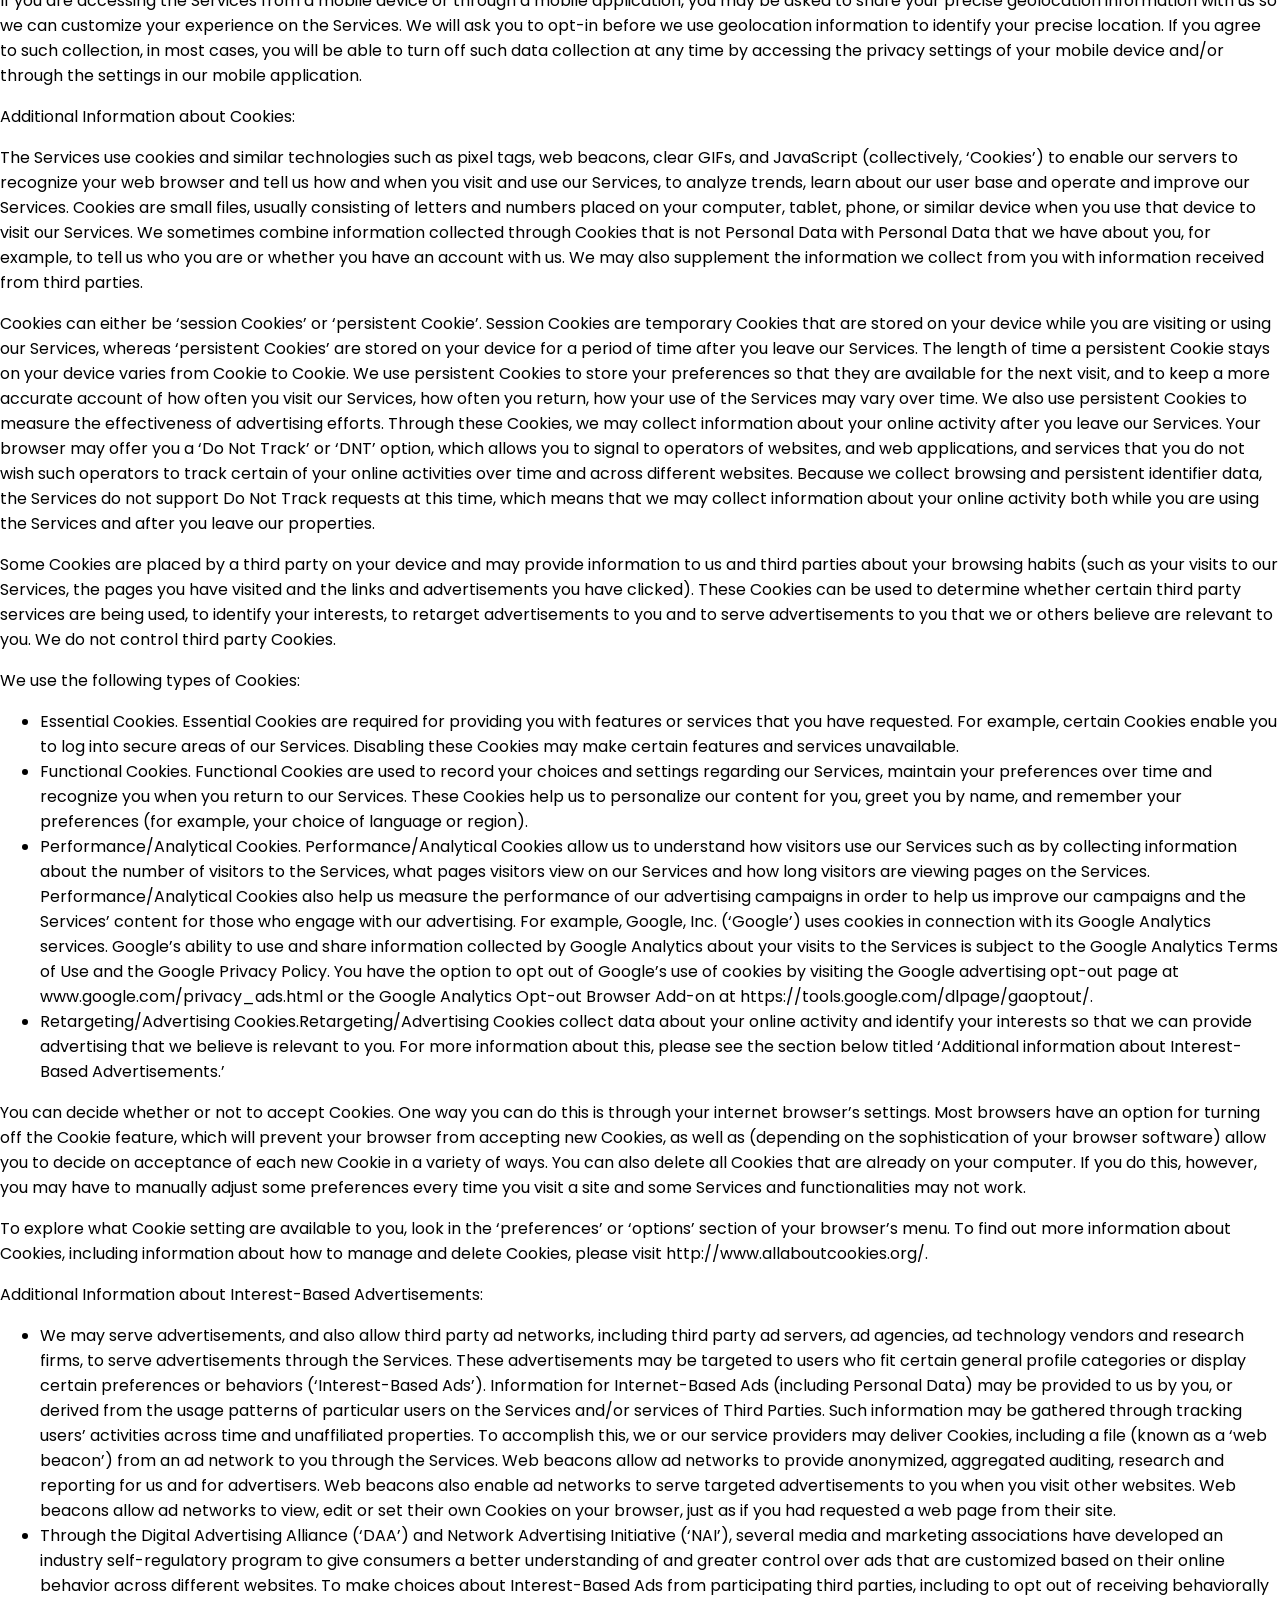
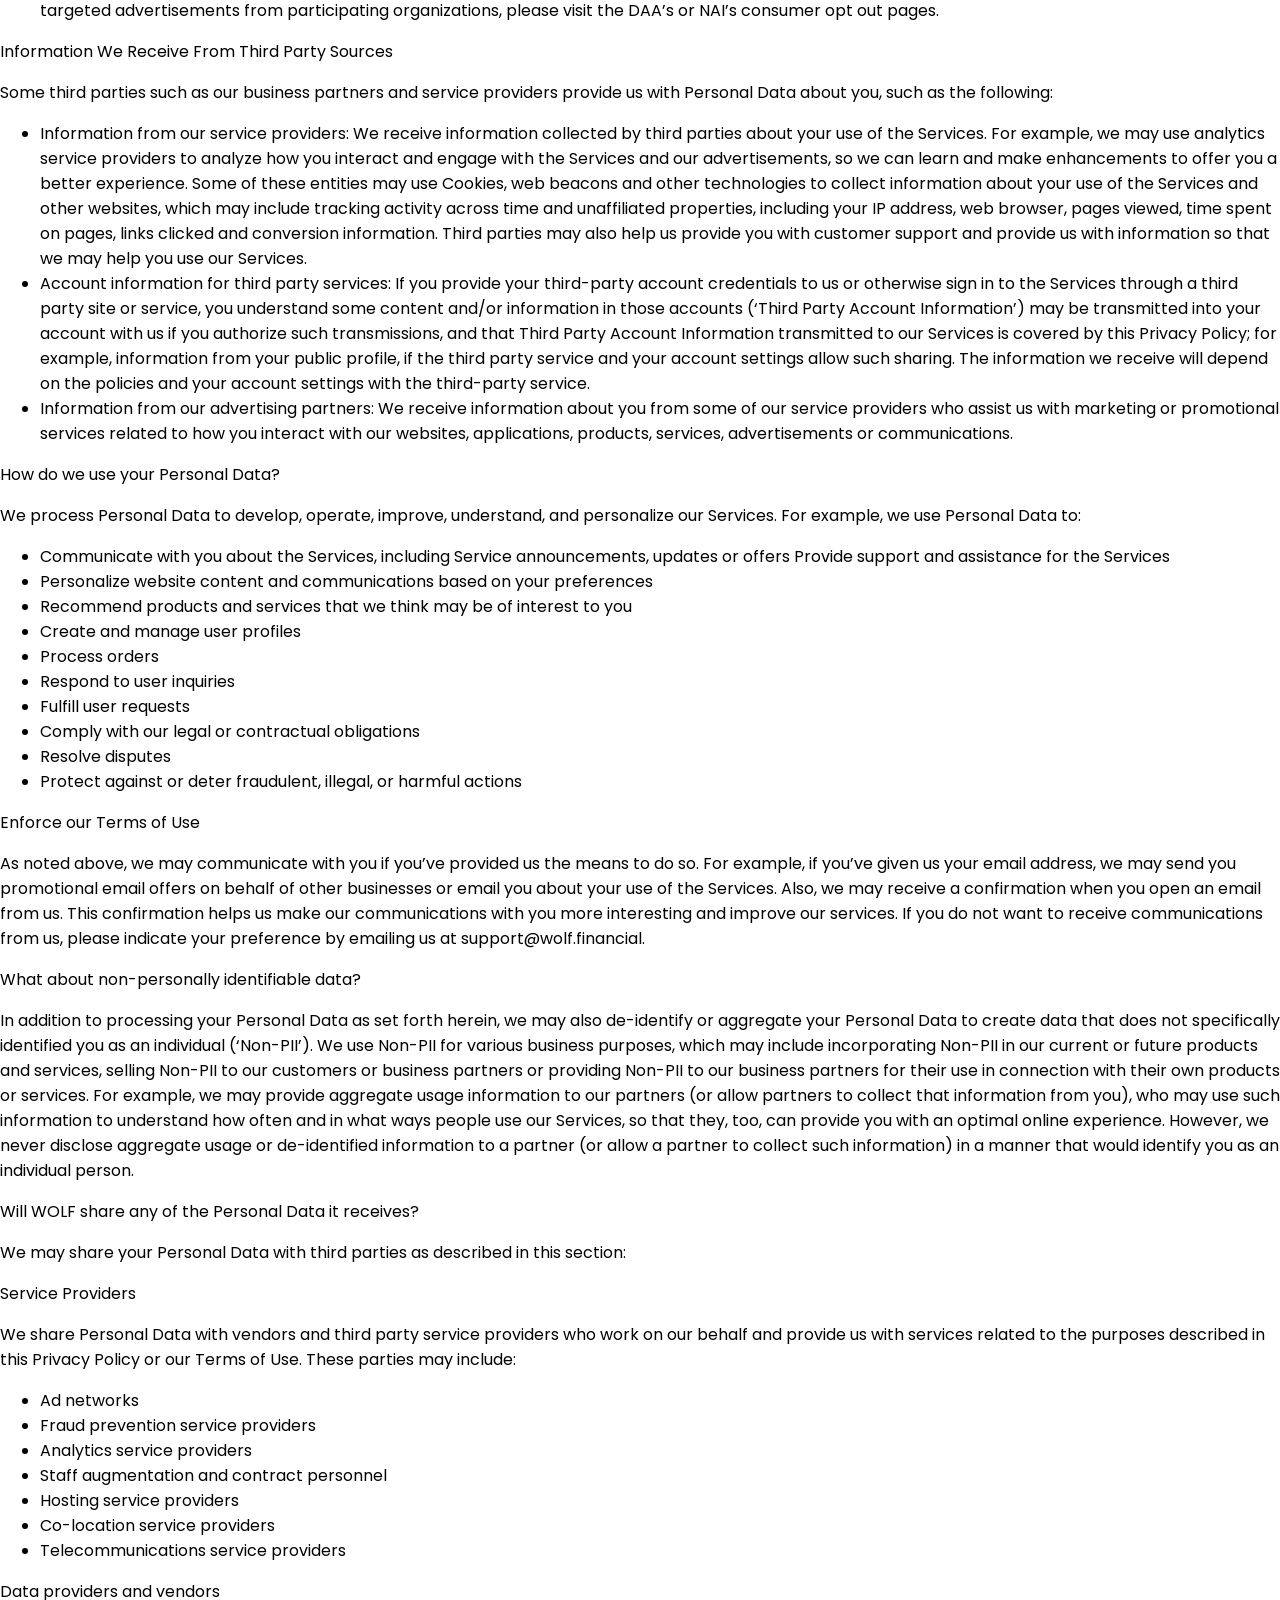
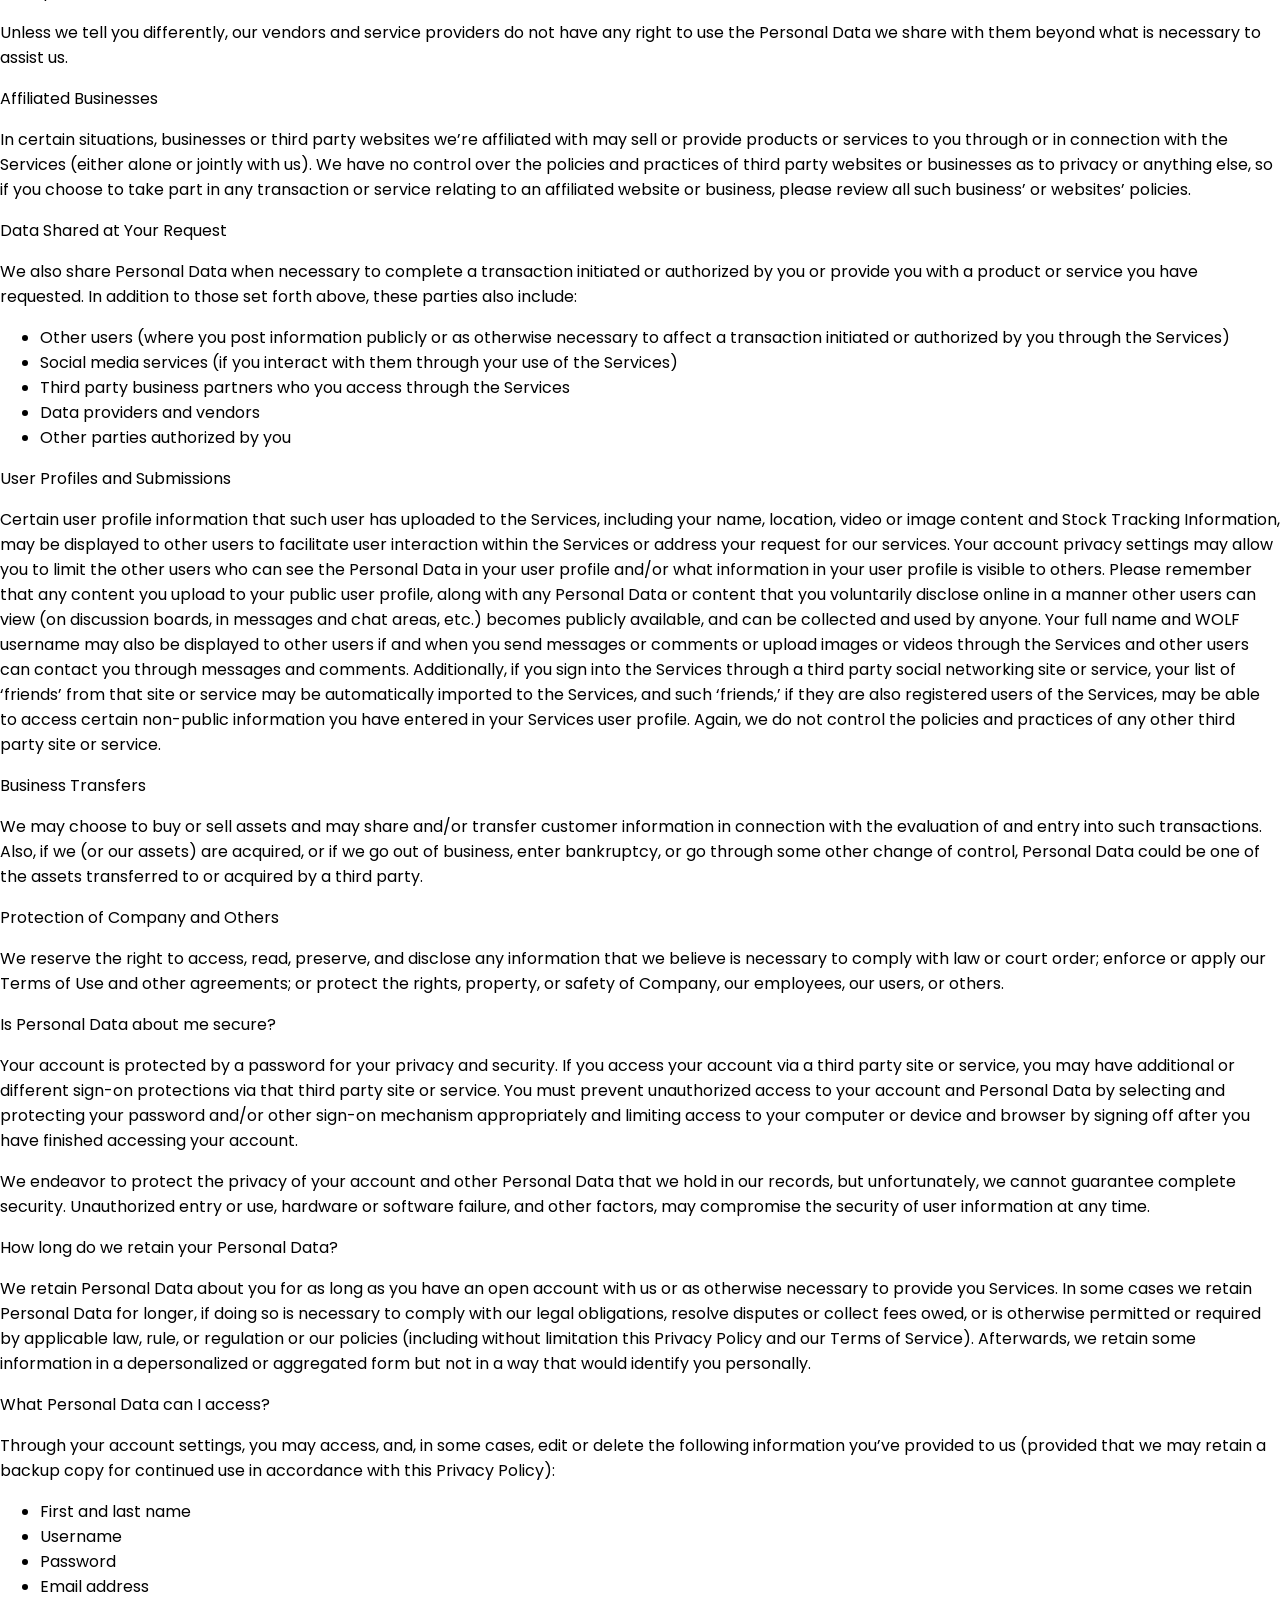
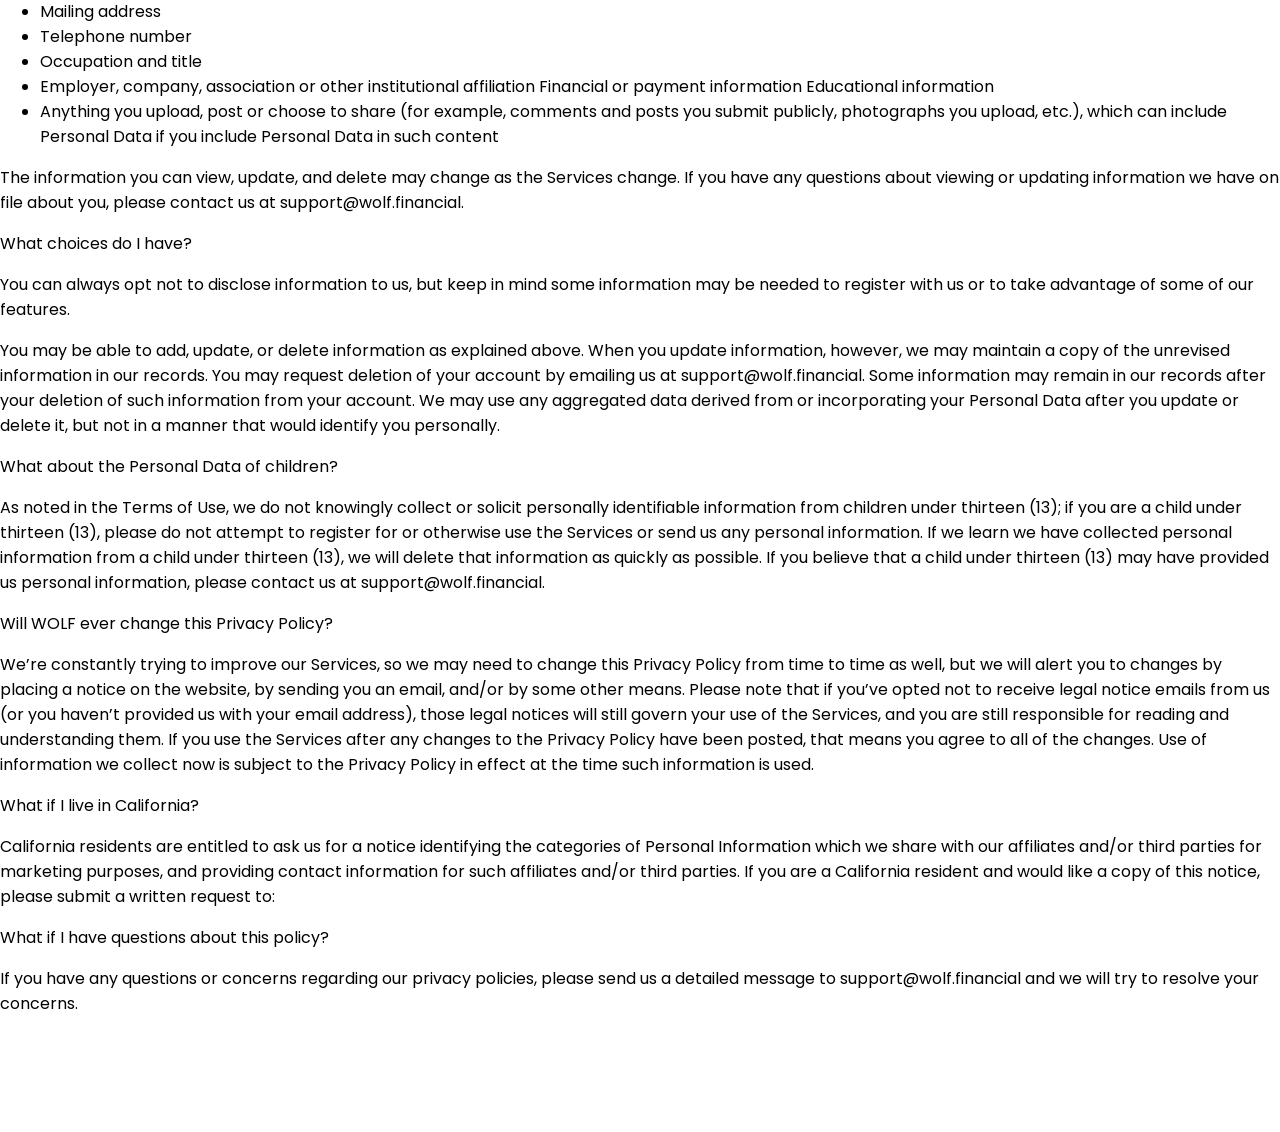
<file: privacy.html>
<!DOCTYPE html>
<html lang="en">
<head>
    <meta charset="UTF-8">
    <meta name="viewport" content="width=device-width, initial-scale=1.0">
    <meta http-equiv="X-UA-Compatible" content="ie=edge">
    <link href="https://fonts.googleapis.com/css2?family=Libre+Baskerville:ital,wght@0,400;0,700;1,400&family=Merriweather:ital,wght@0,300;0,400;0,700;0,900;1,300;1,400;1,700;1,900&family=Poppins:ital,wght@0,100;0,200;0,300;0,400;0,500;0,600;0,700;0,800;0,900;1,100;1,200;1,300;1,400;1,500;1,600;1,700;1,800;1,900&family=Raleway:ital,wght@0,100;0,200;0,300;0,400;0,500;0,600;0,700;0,800;0,900;1,100;1,200;1,300;1,400;1,500;1,600;1,700;1,800;1,900&family=Source+Serif+Pro:wght@400;600;700&display=swap" rel="stylesheet">
    <link href = 'CSS/style.css' rel = 'stylesheet'>
    <link href = 'CSS/about.css' rel = 'stylesheet'>
    <link rel="apple-touch-icon" sizes="180x180" href="/apple-touch-icon.png" />
    <link rel="icon" type="image/png" sizes="32x32" href="Assets/favicon-32x32.png" />
    <link rel="icon" type="image/png" sizes="16x16" href="Assets/favicon-16x16.png" />
    <link rel="manifest" href="site.webmanifest" />
    <link rel="mask-icon" href="/safari-pinned-tab.svg" color="#2d89ef" />
    <meta name="apple-mobile-web-app-title" content="WOLF" />
    <meta name="application-name" content="WOLF" />
    <meta name="msapplication-TileColor" content="#2d89ef" />
    <meta name="theme-color" content="#ffffff" />
    <meta charset="UTF-8" />
    <meta name="viewport" content="width=device-width, initial-scale=1.0" />
    <meta
      name="description"
      content="Find out more about WOLF Financial's goals, and our Amazing Team"
    />
    <title>WOLF | Privacy Policy</title>
</head>
<body>

<div class = 'main'>

    

<h3>Privacy Policy</h3>

<p>Effective date: June 29, 2020</p>
<p>
   We at WOLF know you care about how your personal information is used
   and shared, and we take your privacy seriously. Please read the
   following to learn more about our Privacy Policy. By using or
   accessing the Services in any manner, you acknowledge that you accept
   the practices and policies outlined in this Privacy Policy, and you
   hereby consent that we will collect, use, and share your information
   in the following ways.
</p>
<p>
   Remember that your use of WOLF’s Services is at all times subject to
   our Terms of Use, which incorporates this Privacy Policy. Any terms we
   use in this Policy without defining them have the definitions given to
   them in the Terms of Use.
</p>
<p>What does this Privacy Policy cover?</p>
<p>
   This Privacy Policy covers our treatment of personally identifiable
   information (‘Personal Data’) that we gather when you are accessing or
   using our Services, but not to the practices of companies we don’t own
   or control, or people that we don’t manage. We gather various types of
   Personal Data from our users, as explained in more detail below, and
   we use this Personal Data in connection with our products and
   services, including to develop, offer, operate, personalize, provide,
   and improve our services, to allow you to set up a user account and
   profile, to contact you and allow other users to contact you, to
   fulfill your requests for certain products and services, and to
   analyze how you use the Services. In certain cases, we may also share
   some Personal Data with third parties as described below.
</p>
<p>
   What Personal Data does WOLF collect?
</p>
<p>
   We collect Personal Data about you when you provide such information
   directly to us, when third parties such as our business partners or
   service providers provide us with Personal Data about you, or when
   Personal Data about you is automatically collected in connection with
   your use of our Services.
</p>
<p>Personal Data You Provide to Us:</p>
<p>
   We receive and store any information you provide to us. For example,
   through the registration process and/or through your account settings,
   we may collect Personal Data such as the following:
</p>
<ul>
   <li>First and last name</li>
   <li>Username</li>
   <li>Password</li>
   <li>Email address </li>
   <li>Mailing address</li>
   <li>Telephone number</li>
   <li>Occupation and title </li>
   <li>
      Employer, company, association or other institutional affiliation
   </li>
   <li>Educational information </li>
   <li>
      Information related to stocks and assets you engage with through the
      Services (such as stocks on your watch list) (‘Stock Tracking
      Information’)
   </li>
   <li>Financial or payment information </li>
   <li>Social security number</li>
   <li>
      Anything you upload, post or choose to share (for example, comments
      and posts you submit publicly, photographs you upload, etc.), which
      can include Personal Data if you include Personal Data in such content
   </li>
</ul>
<p>
   Please note that certain information may be required to register with
   us or to take advantage of some of our features.
</p>
<p>Information Collected Automatically:</p>
<p>
   Whenever you interact with our Services, we automatically receive and
   record information on our server logs from your browser or device,
   which may include the following:
</p>
<ul>
   <li>IP address </li>
   <li>
      Device identifiers and information
   </li>
   <li>Web browser information</li>
   <li>Page view statistics </li>
   <li>Browsing history </li>
   <li>Usage information </li>
   <li>
      Transaction information (e.g. transaction amount, date and time such
      transaction occurred)
   </li>
   <li>
      Cookies and certain other tracking technologies (e.g. web beacons,
      pixel tags, SDKs, etc.). For more information, see below.
   </li>
   <li>
      Location information (e.g. IP address, zip code), including
      geolocation/GPS data. For more information, see below.
   </li>
   <li>
      Log data (e.g. access times, hardware and software information)
   </li>
</ul>
<p>Geolocation Data:</p>
<p>
   If you are accessing the Services from a mobile device or through a
   mobile application, you may be asked to share your precise geolocation
   information with us so we can customize your experience on the
   Services. We will ask you to opt-in before we use geolocation
   information to identify your precise location. If you agree to such
   collection, in most cases, you will be able to turn off such data
   collection at any time by accessing the privacy settings of your
   mobile device and/or through the settings in our mobile application.
</p>
<p>
   Additional Information about Cookies:
</p>
<p>
   The Services use cookies and similar technologies such as pixel tags,
   web beacons, clear GIFs, and JavaScript (collectively, ‘Cookies’) to
   enable our servers to recognize your web browser and tell us how and
   when you visit and use our Services, to analyze trends, learn about
   our user base and operate and improve our Services. Cookies are small
   files, usually consisting of letters and numbers placed on your
   computer, tablet, phone, or similar device when you use that device to
   visit our Services. We sometimes combine information collected through
   Cookies that is not Personal Data with Personal Data that we have
   about you, for example, to tell us who you are or whether you have an
   account with us. We may also supplement the information we collect
   from you with information received from third parties.
</p>
<p>
   Cookies can either be ‘session Cookies’ or ‘persistent Cookie’.
   Session Cookies are temporary Cookies that are stored on your device
   while you are visiting or using our Services, whereas ‘persistent
   Cookies’ are stored on your device for a period of time after you
   leave our Services. The length of time a persistent Cookie stays on
   your device varies from Cookie to Cookie. We use persistent Cookies to
   store your preferences so that they are available for the next visit,
   and to keep a more accurate account of how often you visit our
   Services, how often you return, how your use of the Services may vary
   over time. We also use persistent Cookies to measure the effectiveness
   of advertising efforts. Through these Cookies, we may collect
   information about your online activity after you leave our Services.
   Your browser may offer you a ‘Do Not Track’ or ‘DNT’ option, which
   allows you to signal to operators of websites, and web applications,
   and services that you do not wish such operators to track certain of
   your online activities over time and across different websites.
   Because we collect browsing and persistent identifier data, the
   Services do not support Do Not Track requests at this time, which
   means that we may collect information about your online activity both
   while you are using the Services and after you leave our properties.
</p>
<p>
   Some Cookies are placed by a third party on your device and may
   provide information to us and third parties about your browsing habits
   (such as your visits to our Services, the pages you have visited and
   the links and advertisements you have clicked). These Cookies can be
   used to determine whether certain third party services are being used,
   to identify your interests, to retarget advertisements to you and to
   serve advertisements to you that we or others believe are relevant to
   you. We do not control third party Cookies.
</p>
<p>
   We use the following types of Cookies:
</p>
<ul>
   <li>
      Essential Cookies. Essential Cookies are required for providing you
      with features or services that you have requested. For example,
      certain Cookies enable you to log into secure areas of our Services.
      Disabling these Cookies may make certain features and services
      unavailable.
   </li>
   <li>
      Functional Cookies. Functional Cookies are used to record your
      choices and settings regarding our Services, maintain your preferences
      over time and recognize you when you return to our Services. These
      Cookies help us to personalize our content for you, greet you by name,
      and remember your preferences (for example, your choice of language or
      region).
   </li>
   <li>
      Performance/Analytical Cookies. Performance/Analytical Cookies allow
      us to understand how visitors use our Services such as by collecting
      information about the number of visitors to the Services, what pages
      visitors view on our Services and how long visitors are viewing pages
      on the Services. Performance/Analytical Cookies also help us measure
      the performance of our advertising campaigns in order to help us
      improve our campaigns and the Services’ content for those who engage
      with our advertising. For example, Google, Inc. (‘Google’) uses
      cookies in connection with its Google Analytics services. Google’s
      ability to use and share information collected by Google Analytics
      about your visits to the Services is subject to the Google Analytics
      Terms of Use and the Google Privacy Policy. You have the option to opt
      out of Google’s use of cookies by visiting the Google advertising
      opt-out page at www.google.com/privacy_ads.html or the Google
      Analytics Opt-out Browser Add-on at
      https://tools.google.com/dlpage/gaoptout/.
   </li>
   <li>
      Retargeting/Advertising Cookies.Retargeting/Advertising Cookies
      collect data about your online activity and identify your interests so
      that we can provide advertising that we believe is relevant to you.
      For more information about this, please see the section below titled
      ‘Additional information about Interest-Based Advertisements.’
   </li>
</ul>
<p>
   You can decide whether or not to accept Cookies. One way you can do
   this is through your internet browser’s settings. Most browsers have
   an option for turning off the Cookie feature, which will prevent your
   browser from accepting new Cookies, as well as (depending on the
   sophistication of your browser software) allow you to decide on
   acceptance of each new Cookie in a variety of ways. You can also
   delete all Cookies that are already on your computer. If you do this,
   however, you may have to manually adjust some preferences every time
   you visit a site and some Services and functionalities may not work.
</p>
<p>
   To explore what Cookie setting are available to you, look in the
   ‘preferences’ or ‘options’ section of your browser’s menu. To find out
   more information about Cookies, including information about how to
   manage and delete Cookies, please visit
   http://www.allaboutcookies.org/.
</p>
<p>
   Additional Information about Interest-Based Advertisements:
</p>
<ul>
   <li>
      We may serve advertisements, and also allow third party ad networks,
      including third party ad servers, ad agencies, ad technology vendors
      and research firms, to serve advertisements through the Services.
      These advertisements may be targeted to users who fit certain general
      profile categories or display certain preferences or behaviors
      (‘Interest-Based Ads’). Information for Internet-Based Ads (including
      Personal Data) may be provided to us by you, or derived from the usage
      patterns of particular users on the Services and/or services of Third
      Parties. Such information may be gathered through tracking users’
      activities across time and unaffiliated properties. To accomplish
      this, we or our service providers may deliver Cookies, including a
      file (known as a ‘web beacon’) from an ad network to you through the
      Services. Web beacons allow ad networks to provide anonymized,
      aggregated auditing, research and reporting for us and for
      advertisers. Web beacons also enable ad networks to serve targeted
      advertisements to you when you visit other websites. Web beacons allow
      ad networks to view, edit or set their own Cookies on your browser,
      just as if you had requested a web page from their site.
   </li>
   <li>
      Through the Digital Advertising Alliance (‘DAA’) and Network
      Advertising Initiative (‘NAI’), several media and marketing
      associations have developed an industry self-regulatory program to
      give consumers a better understanding of and greater control over ads
      that are customized based on their online behavior across different
      websites. To make choices about Interest-Based Ads from participating
      third parties, including to opt out of receiving behaviorally targeted
      advertisements from participating organizations, please visit the
      DAA’s or NAI’s consumer opt out pages.
   </li>
</ul>
<p>
   Information We Receive From Third Party Sources
</p>
<p>
   Some third parties such as our business partners and service providers
   provide us with Personal Data about you, such as the following:
</p>
<ul>
   <li>
      Information from our service providers: We receive information
      collected by third parties about your use of the Services. For
      example, we may use analytics service providers to analyze how you
      interact and engage with the Services and our advertisements, so we
      can learn and make enhancements to offer you a better experience. Some
      of these entities may use Cookies, web beacons and other technologies
      to collect information about your use of the Services and other
      websites, which may include tracking activity across time and
      unaffiliated properties, including your IP address, web browser, pages
      viewed, time spent on pages, links clicked and conversion information.
      Third parties may also help us provide you with customer support and
      provide us with information so that we may help you use our Services.
   </li>
   <li>
      Account information for third party services: If you provide your
      third-party account credentials to us or otherwise sign in to the
      Services through a third party site or service, you understand some
      content and/or information in those accounts (‘Third Party Account
      Information’) may be transmitted into your account with us if you
      authorize such transmissions, and that Third Party Account Information
      transmitted to our Services is covered by this Privacy Policy; for
      example, information from your public profile, if the third party
      service and your account settings allow such sharing. The information
      we receive will depend on the policies and your account settings with
      the third-party service.
   </li>
   <li>
      Information from our advertising partners: We receive information
      about you from some of our service providers who assist us with
      marketing or promotional services related to how you interact with our
      websites, applications, products, services, advertisements or
      communications.
   </li>
</ul>
<p>How do we use your Personal Data?</p>
<p>
   We process Personal Data to develop, operate, improve, understand, and
   personalize our Services. For example, we use Personal Data to:
</p>
<ul>
   <li>
      Communicate with you about the Services, including Service
      announcements, updates or offers Provide support and assistance for
      the Services
   </li>
   <li>
      Personalize website content and communications based on your
      preferences
   </li>
   <li>
      Recommend products and services that we think may be of interest to
      you
   </li>
   <li>Create and manage user profiles</li>
   <li>Process orders </li>
   <li>Respond to user inquiries </li>
   <li>Fulfill user requests </li>
   <li>
      Comply with our legal or contractual obligations
   </li>
   <li>Resolve disputes </li>
   <li>
      Protect against or deter fraudulent, illegal, or harmful actions
   </li>
</ul>
<p>Enforce our Terms of Use</p>
<p>
   As noted above, we may communicate with you if you’ve provided us the
   means to do so. For example, if you’ve given us your email address, we
   may send you promotional email offers on behalf of other businesses or
   email you about your use of the Services. Also, we may receive a
   confirmation when you open an email from us. This confirmation helps
   us make our communications with you more interesting and improve our
   services. If you do not want to receive communications from us, please
   indicate your preference by emailing us at <a href="mailto:support@wolf.financial">support@wolf.financial</a>.
</p>
<p>
   What about non-personally identifiable data?
</p>
<p>
   In addition to processing your Personal Data as set forth herein, we
   may also de-identify or aggregate your Personal Data to create data
   that does not specifically identified you as an individual
   (‘Non-PII’). We use Non-PII for various business purposes, which may
   include incorporating Non-PII in our current or future products and
   services, selling Non-PII to our customers or business partners or
   providing Non-PII to our business partners for their use in connection
   with their own products or services. For example, we may provide
   aggregate usage information to our partners (or allow partners to
   collect that information from you), who may use such information to
   understand how often and in what ways people use our Services, so that
   they, too, can provide you with an optimal online experience. However,
   we never disclose aggregate usage or de-identified information to a
   partner (or allow a partner to collect such information) in a manner
   that would identify you as an individual person.
</p>
<p>
   Will WOLF share any of the Personal Data it receives?
</p>
<p>
   We may share your Personal Data with third parties as described in
   this section:
</p>
<p>Service Providers</p>
<p>
   We share Personal Data with vendors and third party service providers
   who work on our behalf and provide us with services related to the
   purposes described in this Privacy Policy or our Terms of Use. These
   parties may include:
</p>
<ul>
   <li>Ad networks</li>
   <li>
      Fraud prevention service providers
   </li>
   <li>Analytics service providers </li>
   <li>
      Staff augmentation and contract personnel
   </li>
   <li>Hosting service providers </li>
   <li>Co-location service providers </li>
   <li>
      Telecommunications service providers
   </li>
</ul>
<p>Data providers and vendors</p>
<p>
   Unless we tell you differently, our vendors and service providers do
   not have any right to use the Personal Data we share with them beyond
   what is necessary to assist us.
</p>
<p>Affiliated Businesses </p>
<p>
   In certain situations, businesses or third party websites we’re
   affiliated with may sell or provide products or services to you
   through or in connection with the Services (either alone or jointly
   with us). We have no control over the policies and practices of third
   party websites or businesses as to privacy or anything else, so if you
   choose to take part in any transaction or service relating to an
   affiliated website or business, please review all such business’ or
   websites’ policies.
</p>
<p>Data Shared at Your Request</p>
<p>
   We also share Personal Data when necessary to complete a transaction
   initiated or authorized by you or provide you with a product or
   service you have requested. In addition to those set forth above,
   these parties also include:
</p>
<ul>
   <li>
      Other users (where you post information publicly or as otherwise
      necessary to affect a transaction initiated or authorized by you
      through the Services)
   </li>
   <li>
      Social media services (if you interact with them through your use of
      the Services)
   </li>
   <li>
      Third party business partners who you access through the Services
   </li>
   <li>Data providers and vendors</li>
   <li>Other parties authorized by you</li>
</ul>
<p>User Profiles and Submissions</p>
<p>
   Certain user profile information that such user has uploaded to the
   Services, including your name, location, video or image content and
   Stock Tracking Information, may be displayed to other users to
   facilitate user interaction within the Services or address your
   request for our services. Your account privacy settings may allow you
   to limit the other users who can see the Personal Data in your user
   profile and/or what information in your user profile is visible to
   others. Please remember that any content you upload to your public
   user profile, along with any Personal Data or content that you
   voluntarily disclose online in a manner other users can view (on
   discussion boards, in messages and chat areas, etc.) becomes publicly
   available, and can be collected and used by anyone. Your full name and
   WOLF username may also be displayed to other users if and when you
   send messages or comments or upload images or videos through the
   Services and other users can contact you through messages and
   comments. Additionally, if you sign into the Services through a third
   party social networking site or service, your list of ‘friends’ from
   that site or service may be automatically imported to the Services,
   and such ‘friends,’ if they are also registered users of the Services,
   may be able to access certain non-public information you have entered
   in your Services user profile. Again, we do not control the policies
   and practices of any other third party site or service.
</p>
<p>Business Transfers</p>
<p>
   We may choose to buy or sell assets and may share and/or transfer
   customer information in connection with the evaluation of and entry
   into such transactions. Also, if we (or our assets) are acquired, or
   if we go out of business, enter bankruptcy, or go through some other
   change of control, Personal Data could be one of the assets
   transferred to or acquired by a third party.
</p>
<p>Protection of Company and Others</p>
<p>
   We reserve the right to access, read, preserve, and disclose any
   information that we believe is necessary to comply with law or court
   order; enforce or apply our Terms of Use and other agreements; or
   protect the rights, property, or safety of Company, our employees, our
   users, or others.
</p>
<p>Is Personal Data about me secure?</p>
<p>
   Your account is protected by a password for your privacy and security.
   If you access your account via a third party site or service, you may
   have additional or different sign-on protections via that third party
   site or service. You must prevent unauthorized access to your account
   and Personal Data by selecting and protecting your password and/or
   other sign-on mechanism appropriately and limiting access to your
   computer or device and browser by signing off after you have finished
   accessing your account.
</p>
<p>
   We endeavor to protect the privacy of your account and other Personal
   Data that we hold in our records, but unfortunately, we cannot
   guarantee complete security. Unauthorized entry or use, hardware or
   software failure, and other factors, may compromise the security of
   user information at any time.
</p>
<p>
   How long do we retain your Personal Data?
</p>
<p>
   We retain Personal Data about you for as long as you have an open
   account with us or as otherwise necessary to provide you Services. In
   some cases we retain Personal Data for longer, if doing so is
   necessary to comply with our legal obligations, resolve disputes or
   collect fees owed, or is otherwise permitted or required by applicable
   law, rule, or regulation or our policies (including without limitation
   this Privacy Policy and our Terms of Service). Afterwards, we retain
   some information in a depersonalized or aggregated form but not in a
   way that would identify you personally.
</p>
<p>What Personal Data can I access?</p>
<p>
   Through your account settings, you may access, and, in some cases,
   edit or delete the following information you’ve provided to us
   (provided that we may retain a backup copy for continued use in
   accordance with this Privacy Policy):
</p>
<ul>
   <li>First and last name</li>
   <li>Username</li>
   <li>Password</li>
   <li>Email address</li>
   <li>Mailing address</li>
   <li>Telephone number</li>
   <li>Occupation and title</li>
   <li>
      Employer, company, association or other institutional affiliation
      Financial or payment information Educational information
   </li>
   <li>
      Anything you upload, post or choose to share (for example, comments
      and posts you submit publicly, photographs you upload, etc.), which
      can include Personal Data if you include Personal Data in such content
   </li>
</ul>
<p>
   The information you can view, update, and delete may change as the
   Services change. If you have any questions about viewing or updating
   information we have on file about you, please contact us at
   <a href="mailto:support@wolf.financial">support@wolf.financial</a>.
</p>
<p>What choices do I have?</p>
<p>
   You can always opt not to disclose information to us, but keep in mind
   some information may be needed to register with us or to take
   advantage of some of our features.
</p>
<p>
   You may be able to add, update, or delete information as explained
   above. When you update information, however, we may maintain a copy of
   the unrevised information in our records. You may request deletion of
   your account by emailing us at <a href="mailto:support@wolf.financial">support@wolf.financial</a>. Some
   information may remain in our records after your deletion of such
   information from your account. We may use any aggregated data
   derived from or incorporating your Personal Data after you update or
   delete it, but not in a manner that would identify you personally.
</p>
<p>
   What about the Personal Data of children?
</p>
<p>
   As noted in the Terms of Use, we do not knowingly collect or solicit
   personally identifiable information from children under thirteen (13);
   if you are a child under thirteen (13), please do not attempt to
   register for or otherwise use the Services or send us any personal
   information. If we learn we have collected personal information from a
   child under thirteen (13), we will delete that information as quickly
   as possible. If you believe that a child under thirteen (13) may have
   provided us personal information, please contact us at
   <a href="mailto:support@wolf.financial">support@wolf.financial</a>.
</p>
<p>
   Will WOLF ever change this Privacy Policy?
</p>
<p>
   We’re constantly trying to improve our Services, so we may need to
   change this Privacy Policy from time to time as well, but we will
   alert you to changes by placing a notice on the website, by sending
   you an email, and/or by some other means. Please note that if you’ve
   opted not to receive legal notice emails from us (or you haven’t
   provided us with your email address), those legal notices will still
   govern your use of the Services, and you are still responsible for
   reading and understanding them. If you use the Services after any
   changes to the Privacy Policy have been posted, that means you agree
   to all of the changes. Use of information we collect now is subject to
   the Privacy Policy in effect at the time such information is used.
</p>
<p>What if I live in California?</p>
<p>
   California residents are entitled to ask us for a notice identifying
   the categories of Personal Information which we share with our
   affiliates and/or third parties for marketing purposes, and providing
   contact information for such affiliates and/or third parties. If you
   are a California resident and would like a copy of this notice, please
   submit a written request to:
</p>
<p>
   What if I have questions about this policy?
</p>
<p>
   If you have any questions or concerns regarding our privacy policies,
   please send us a detailed message to <a href="mailto:support@wolf.financial">support@wolf.financial</a> and we will
   try to resolve your concerns.
</p>

</div>

<script src = 'JS/functions.js'></script>
<script src = 'JS/wolf.js'></script>
<script src = 'JS/page.js'></script>
<script src = 'JS/global.js'></script>
</html>
</file>
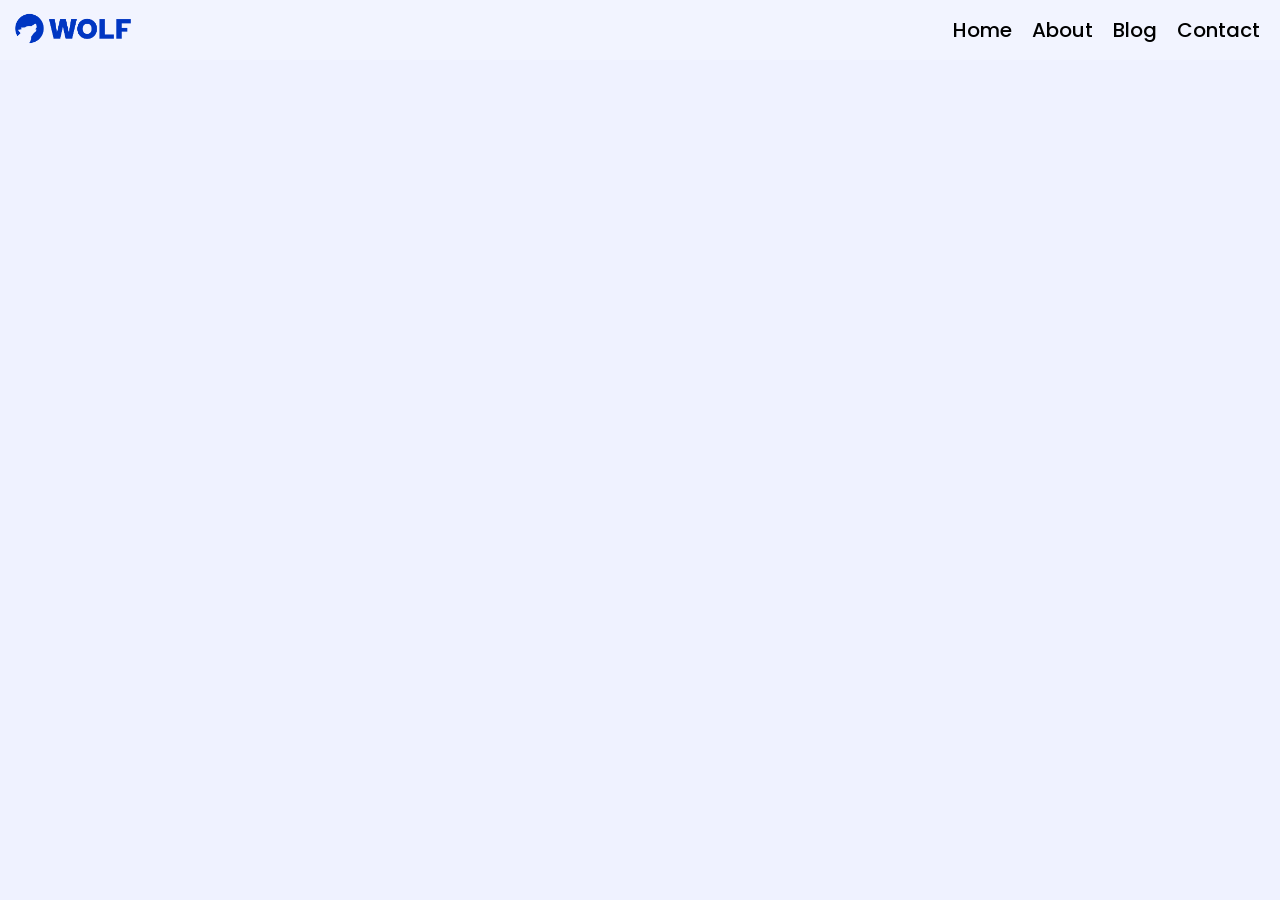
<file: blog/article.html>
<!DOCTYPE html>
<html lang="en" prefix="og: http://ogp.me/ns#">
<head>
    <meta charset="UTF-8">
    <meta name="viewport" content="width=device-width, initial-scale=1.0">
    <meta http-equiv="X-UA-Compatible" content="ie=edge">
    <link href="https://fonts.googleapis.com/css2?family=Libre+Baskerville:ital,wght@0,400;0,700;1,400&family=Merriweather:ital,wght@0,300;0,400;0,700;0,900;1,300;1,400;1,700;1,900&family=Poppins:ital,wght@0,100;0,200;0,300;0,400;0,500;0,600;0,700;0,800;0,900;1,100;1,200;1,300;1,400;1,500;1,600;1,700;1,800;1,900&family=Raleway:ital,wght@0,100;0,200;0,300;0,400;0,500;0,600;0,700;0,800;0,900;1,100;1,200;1,300;1,400;1,500;1,600;1,700;1,800;1,900&family=Source+Serif+Pro:wght@400;600;700&display=swap" rel="stylesheet">
    <link href = '../CSS/style.css' rel = 'stylesheet'>
    <link href = '../CSS/article.css' rel = 'stylesheet'>
    <link rel="apple-touch-icon" sizes="180x180" href="/apple-touch-icon.png" />
    <link rel="icon" type="image/png" sizes="32x32" href="../Assets/favicon-32x32.png" />
    <link rel="icon" type="image/png" sizes="16x16" href="../Assets/favicon-16x16.png" />
    <link rel="manifest" href="../site.webmanifest" />
    <link rel="mask-icon" href="/safari-pinned-tab.svg" color="#2d89ef" />
    <meta name="apple-mobile-web-app-title" content="WOLF" />
    <meta name="application-name" content="WOLF" />
    <meta name="msapplication-TileColor" content="#2d89ef" />
    <meta name="theme-color" content="#ffffff" />
    <meta charset="UTF-8" />
    <meta name="viewport" content="width=device-width, initial-scale=1.0" />
</head>
<body>

<div class = 'main'>

</div>

<script src = '../JS/functions.js'></script>
<script src = '../JS/wolf.js'></script>
<script src = '../JS/article.js'></script>
<script src = '../JS/subpage.js'></script>
<script src = '../JS/global.js'></script>
</html>
</file>
<file: CSS/style.css>
body {
  background: white;
  color: black;
  font-family: Poppins, sans-serif;
  scroll-behavior: smooth;
  overflow-x: hidden;
  margin: 0;
}

a {
  text-decoration: none;
  color: black;
}

input {
  outline: none;
  border: none;
  font-family: Poppins, sans-serif;
}

button {
  outline: none;
  border: none;
}

textarea {
  outline: none;
  border: none;
  font-family: Poppins, sans-serif;
}

::-webkit-scrollbar {
  width: 2px;
  background: black;
}

::-webkit-scrollbar-thumb {
  background: rgba(255, 255, 255, 0.4);
}

.button {
  cursor: pointer;
}

.main {
  margin: 0;
  margin-top: 60px;
}

@media screen and (min-width: 800px) {
  #navbar {
    display: -webkit-box;
    display: -ms-flexbox;
    display: flex;
    -webkit-box-pack: justify;
        -ms-flex-pack: justify;
            justify-content: space-between;
    -webkit-box-align: center;
        -ms-flex-align: center;
            align-items: center;
    position: fixed;
    top: 0;
    left: 0;
    width: 100%;
    height: 60px;
    z-index: 5;
    background: rgba(255, 255, 255, 0.2);
  }
  #navbar #mast {
    height: 35px;
    width: 120px;
    padding: 0;
    margin-left: 13px;
    margin-top: 3px;
  }
  #navbar #nav {
    display: -webkit-box;
    display: -ms-flexbox;
    display: flex;
    -webkit-box-align: center;
        -ms-flex-align: center;
            align-items: center;
    height: 100%;
  }
  #navbar #nav .navbtn {
    font-weight: 500;
    font-size: 20px;
    margin-right: 20px;
    -webkit-transition: 0.2s ease;
    transition: 0.2s ease;
  }
  #navbar #nav .navbtn:hover {
    color: #0076FF;
  }
  #navbar #nav .button {
    background: #FFCE00;
    border-radius: 10px;
    padding: 3px;
    padding-left: 20px;
    padding-right: 20px;
    margin-left: 10px;
    margin-right: 10px;
    font-weight: 600;
    font-size: 20px;
    color: black;
    -webkit-transition: 0.2s ease;
    transition: 0.2s ease;
  }
  #navbar #nav .button:hover {
    background: #ffb515;
  }
  #modal {
    position: fixed;
    width: 50vw;
    height: 50vh;
    background-color: black;
    border: 2px solid #FFCE00;
    border-radius: 20px;
    bottom: -55vh;
    left: 25vw;
    z-index: 5;
    -webkit-transition: 0.3s ease;
    transition: 0.3s ease;
    display: -webkit-box;
    display: -ms-flexbox;
    display: flex;
    -webkit-box-orient: vertical;
    -webkit-box-direction: normal;
        -ms-flex-direction: column;
            flex-direction: column;
    -webkit-box-align: center;
        -ms-flex-align: center;
            align-items: center;
    -webkit-box-pack: center;
        -ms-flex-pack: center;
            justify-content: center;
    text-align: center;
    color: white;
  }
  #modal.active {
    bottom: 25vh;
  }
  #modal .container {
    width: 100%;
    opacity: 0;
    -webkit-transition: 0.2s ease;
    transition: 0.2s ease;
    display: none;
    -webkit-box-orient: vertical;
    -webkit-box-direction: normal;
        -ms-flex-direction: column;
            flex-direction: column;
    -webkit-box-align: center;
        -ms-flex-align: center;
            align-items: center;
    -webkit-box-pack: center;
        -ms-flex-pack: center;
            justify-content: center;
  }
  #modal .container.visible {
    display: -webkit-box;
    display: -ms-flexbox;
    display: flex;
    opacity: 1;
  }
  #modal h1 {
    font-size: 40px;
    font-weight: 700;
    text-align: center;
    color: white;
  }
  #modal h2 {
    font-size: 25px;
    font-weight: 500;
    margin: 0;
    text-align: center;
    color: white;
  }
  #modal .horflex {
    width: 100%;
    display: -webkit-box;
    display: -ms-flexbox;
    display: flex;
    -webkit-box-pack: center;
        -ms-flex-pack: center;
            justify-content: center;
    -webkit-box-align: center;
        -ms-flex-align: center;
            align-items: center;
    margin-bottom: 30px;
  }
  #modal #email {
    background: #eff2ff;
    font-size: 18px;
    padding: 10px;
    margin: 0;
    border-radius: 5px;
    -webkit-transition: 0.2s ease;
    transition: 0.2s ease;
    border: 2px solid rgba(239, 242, 255, 0);
    width: 60%;
  }
  #modal #email:hover {
    border: 2px solid #0076FF;
  }
  #modal #beta {
    background: #0076FF;
    border-radius: 5px;
    width: -webkit-fit-content;
    width: -moz-fit-content;
    width: fit-content;
    padding: 10px;
    padding-left: 15px;
    margin: 0;
    padding-right: 15px;
    -webkit-box-flex: stretch;
        -ms-flex-positive: stretch;
            flex-grow: stretch;
    font-weight: 600;
    font-size: 25px;
    color: white;
    -webkit-transition: 0.2s ease;
    transition: 0.2s ease;
    margin-left: 10px;
    cursor: pointer;
  }
  #modal #beta:hover {
    background: #0051ff;
  }
  #modal #beta svg {
    height: 20px;
    width: 20px;
  }
  #modal #beta svg polyline {
    -webkit-transform: translateX(-3px);
            transform: translateX(-3px);
    height: 100%;
    width: 100%;
    stroke: white;
    fill: none;
    stroke-width: 3px;
  }
  #modal #ok {
    background: #0076FF;
    border-radius: 5px;
    width: -webkit-fit-content;
    width: -moz-fit-content;
    width: fit-content;
    padding: 10px;
    padding-left: 15px;
    margin: auto;
    margin-top: 30px;
    padding-right: 15px;
    -webkit-box-flex: stretch;
        -ms-flex-positive: stretch;
            flex-grow: stretch;
    font-weight: 600;
    font-size: 25px;
    color: white;
    -webkit-transition: 0.2s ease;
    transition: 0.2s ease;
    cursor: pointer;
  }
  #modal #ok:hover {
    background: #0051ff;
  }
  #dark {
    position: fixed;
    top: 0;
    left: 0;
    width: 100vw;
    height: 100vh;
    background-color: rgba(0, 0, 0, 0.5);
    z-index: 4;
    visibility: hidden;
    opacity: 0;
    -webkit-transition: 0.3s ease;
    transition: 0.3s ease;
  }
  #dark.active {
    visibility: visible;
    opacity: 1;
  }
}

@media screen and (max-width: 800px) {
  #mast {
    height: 35px;
    width: 120px;
    position: fixed;
    top: 0;
    left: 0;
    z-index: 2;
    padding: 10px;
    padding-right: 100vw;
    background-color: white;
  }
  #navfab {
    position: fixed;
    cursor: pointer;
    top: 10px;
    right: 10px;
    z-index: 4;
    background-color: rgba(0, 118, 255, 0.1);
    border-radius: 5px;
    height: 40px;
    width: 40px;
    display: -webkit-box;
    display: -ms-flexbox;
    display: flex;
    -webkit-box-orient: vertical;
    -webkit-box-direction: normal;
        -ms-flex-direction: column;
            flex-direction: column;
    -webkit-box-align: center;
        -ms-flex-align: center;
            align-items: center;
    -webkit-box-pack: center;
        -ms-flex-pack: center;
            justify-content: center;
    -webkit-transition: 0.2s ease;
    transition: 0.2s ease;
  }
  #navfab:hover {
    background-color: rgba(255, 255, 255, 0.2);
  }
  #navfab div {
    width: 28px;
    height: 3px;
    border-radius: 3px;
    background-color: black;
    margin-top: 3px;
    margin-bottom: 3px;
  }
  #dark {
    position: fixed;
    top: 0;
    left: 0;
    width: 100vw;
    height: 100vh;
    background-color: rgba(0, 0, 0, 0.5);
    z-index: 2;
    visibility: hidden;
    opacity: 0;
    -webkit-transition: 0.3s ease;
    transition: 0.3s ease;
  }
  #dark.active {
    visibility: visible;
    opacity: 1;
  }
  #nav {
    display: -webkit-box;
    display: -ms-flexbox;
    display: flex;
    -webkit-box-orient: vertical;
    -webkit-box-direction: normal;
        -ms-flex-direction: column;
            flex-direction: column;
    -webkit-box-align: end;
        -ms-flex-align: end;
            align-items: flex-end;
    -webkit-box-pack: center;
        -ms-flex-pack: center;
            justify-content: center;
    position: fixed;
    top: 0;
    right: -50vw;
    z-index: 3;
    width: 50vw;
    height: 100vh;
    background-color: white;
    -webkit-transition: 0.3s ease;
    transition: 0.3s ease;
  }
  #nav.active {
    right: 0;
  }
  #nav .navbtn {
    font-weight: 500;
    font-size: 20px;
    margin-left: 10px;
    margin-right: 30px;
    -webkit-transition: 0.2s ease;
    transition: 0.2s ease;
  }
  #nav .navbtn:hover {
    color: #FFCE00;
  }
  #nav .button {
    background: #FFCE00;
    border-radius: 10px;
    padding: 3px;
    padding-left: 20px;
    padding-right: 20px;
    margin-top: 20px;
    margin-left: 10px;
    margin-right: 30px;
    font-weight: 600;
    font-size: 25px;
    color: black;
    -webkit-transition: 0.2s ease;
    transition: 0.2s ease;
  }
  #nav .button:hover {
    background: #ffb515;
  }
  #modal {
    position: fixed;
    width: 80vw;
    height: 50vh;
    background-color: black;
    border: 2px solid #FFCE00;
    border-radius: 20px;
    bottom: -55vh;
    left: 10vw;
    z-index: 5;
    -webkit-transition: 0.3s ease;
    transition: 0.3s ease;
    display: -webkit-box;
    display: -ms-flexbox;
    display: flex;
    -webkit-box-orient: vertical;
    -webkit-box-direction: normal;
        -ms-flex-direction: column;
            flex-direction: column;
    -webkit-box-align: center;
        -ms-flex-align: center;
            align-items: center;
    -webkit-box-pack: center;
        -ms-flex-pack: center;
            justify-content: center;
    text-align: center;
    color: white;
  }
  #modal.active {
    bottom: 25vh;
  }
  #modal .container {
    width: 100%;
    opacity: 0;
    -webkit-transition: 0.2s ease;
    transition: 0.2s ease;
    display: none;
    -webkit-box-orient: vertical;
    -webkit-box-direction: normal;
        -ms-flex-direction: column;
            flex-direction: column;
    -webkit-box-align: center;
        -ms-flex-align: center;
            align-items: center;
    -webkit-box-pack: center;
        -ms-flex-pack: center;
            justify-content: center;
  }
  #modal .container.visible {
    display: -webkit-box;
    display: -ms-flexbox;
    display: flex;
    opacity: 1;
  }
  #modal h1 {
    font-size: 25px;
    line-height: calc(25px + 5px);
    font-weight: 700;
    text-align: center;
    width: 90%;
    color: white;
  }
  #modal h2 {
    font-size: 20px;
    font-weight: 500;
    margin: 0;
    text-align: center;
    width: 90%;
    color: white;
  }
  #modal .horflex {
    width: 100%;
    display: -webkit-box;
    display: -ms-flexbox;
    display: flex;
    -webkit-box-pack: center;
        -ms-flex-pack: center;
            justify-content: center;
    -webkit-box-align: center;
        -ms-flex-align: center;
            align-items: center;
    margin-bottom: 30px;
  }
  #modal #email {
    background: #eff2ff;
    font-size: 18px;
    padding: 10px;
    margin: 0;
    border-radius: 5px;
    -webkit-transition: 0.2s ease;
    transition: 0.2s ease;
    border: 2px solid rgba(239, 242, 255, 0);
    width: 60%;
  }
  #modal #email:hover {
    border: 2px solid #0076FF;
  }
  #modal #beta {
    background: #0076FF;
    border-radius: 5px;
    width: -webkit-fit-content;
    width: -moz-fit-content;
    width: fit-content;
    padding: 10px;
    padding-left: 15px;
    margin: 0;
    padding-right: 15px;
    -webkit-box-flex: stretch;
        -ms-flex-positive: stretch;
            flex-grow: stretch;
    font-weight: 600;
    font-size: 25px;
    color: white;
    -webkit-transition: 0.2s ease;
    transition: 0.2s ease;
    margin-left: 10px;
    cursor: pointer;
  }
  #modal #beta:hover {
    background: #0051ff;
  }
  #modal #beta svg {
    height: 20px;
    width: 20px;
  }
  #modal #beta svg polyline {
    -webkit-transform: translateX(-3px);
            transform: translateX(-3px);
    height: 100%;
    width: 100%;
    stroke: white;
    fill: none;
    stroke-width: 3px;
  }
  #modal #ok {
    background: #0076FF;
    border-radius: 5px;
    width: -webkit-fit-content;
    width: -moz-fit-content;
    width: fit-content;
    padding: 10px;
    padding-left: 15px;
    margin: auto;
    margin-top: 30px;
    padding-right: 15px;
    -webkit-box-flex: stretch;
        -ms-flex-positive: stretch;
            flex-grow: stretch;
    font-weight: 600;
    font-size: 20px;
    color: white;
    -webkit-transition: 0.2s ease;
    transition: 0.2s ease;
    cursor: pointer;
  }
  #modal #ok:hover {
    background: #0051ff;
  }
}

.fail {
  -webkit-animation: slide 0.4s;
          animation: slide 0.4s;
  border-color: red !important;
}

@-webkit-keyframes slide {
  0% {
    -webkit-transform: translateX(-0.5vw);
            transform: translateX(-0.5vw);
  }
  20% {
    -webkit-transform: translateX(0.5vw);
            transform: translateX(0.5vw);
  }
  40% {
    -webkit-transform: translateX(-0.5vw);
            transform: translateX(-0.5vw);
  }
  60% {
    -webkit-transform: translateX(0.5vw);
            transform: translateX(0.5vw);
  }
  80% {
    -webkit-transform: translateX(-0.5vw);
            transform: translateX(-0.5vw);
  }
  100% {
    -webkit-transform: translateX(0vw);
            transform: translateX(0vw);
  }
}

@keyframes slide {
  0% {
    -webkit-transform: translateX(-0.5vw);
            transform: translateX(-0.5vw);
  }
  20% {
    -webkit-transform: translateX(0.5vw);
            transform: translateX(0.5vw);
  }
  40% {
    -webkit-transform: translateX(-0.5vw);
            transform: translateX(-0.5vw);
  }
  60% {
    -webkit-transform: translateX(0.5vw);
            transform: translateX(0.5vw);
  }
  80% {
    -webkit-transform: translateX(-0.5vw);
            transform: translateX(-0.5vw);
  }
  100% {
    -webkit-transform: translateX(0vw);
            transform: translateX(0vw);
  }
}
/*# sourceMappingURL=style.css.map */
</file>
<file: CSS/about.css>
@media screen and (min-width: 800px) {
  #navbar {
    background: rgba(255, 255, 255, 0.8);
  }
  .avatars {
    display: -webkit-box;
    display: -ms-flexbox;
    display: flex;
    -webkit-box-pack: center;
        -ms-flex-pack: center;
            justify-content: center;
    -ms-flex-wrap: wrap;
        flex-wrap: wrap;
    max-width: 1200px;
    margin: auto;
  }
  .avatar {
    width: 200px;
    margin: 30px;
    margin-top: 0;
    margin-bottom: 40px;
    text-align: center;
  }
  .avatar img {
    width: 100%;
    background: rgba(0, 0, 0, 0.05);
    border-radius: 40px;
  }
  .avatar h1 {
    font-size: 18px;
    line-height: 25px;
    font-weight: 600;
    margin-bottom: 5px;
  }
  .avatar h2 {
    font-size: 15px;
    line-height: 20px;
    font-weight: 400;
    margin: 0;
    color: black;
  }
  .main {
    margin-top: 100px;
    padding-bottom: 100px;
  }
  .text {
    text-align: center;
    width: 800px;
    margin: auto;
    margin-top: 50px;
    margin-bottom: 50px;
  }
  .text img {
    width: 80%;
  }
  .text h1 {
    font-size: 36px;
    font-weight: 600;
    margin: 0;
    margin-bottom: 10px;
  }
  .text p {
    font-size: 16px;
    line-height: 22px;
    color: black;
    margin: 0;
    margin-top: 20px;
  }
}

@media screen and (max-width: 800px) {
  .avatars {
    display: -webkit-box;
    display: -ms-flexbox;
    display: flex;
    -webkit-box-pack: center;
        -ms-flex-pack: center;
            justify-content: center;
    -ms-flex-wrap: wrap;
        flex-wrap: wrap;
    max-width: 1200px;
    margin: auto;
  }
  .avatar {
    width: 200px;
    max-width: 42vw;
    margin: 10px;
    margin-top: 0;
    margin-bottom: 30px;
    text-align: center;
  }
  .avatar img {
    width: 100%;
    background: rgba(0, 0, 0, 0.1);
    border-radius: 20px;
  }
  .avatar h1 {
    font-size: 18px;
    line-height: 20px;
    font-weight: 600;
    margin-bottom: 10px;
  }
  .avatar h2 {
    font-size: 15px;
    line-height: 20px;
    font-weight: 400;
    margin: 0;
    color: rgba(0, 0, 0, 0.5);
  }
  .main {
    margin-top: 80px;
  }
  .text {
    text-align: center;
    width: 100%;
    margin: auto;
    margin-bottom: 50px;
  }
  .text img {
    width: 80%;
  }
  .text h1 {
    font-size: 28px;
    font-weight: 600;
  }
  .text p {
    font-size: 14px;
    line-height: 20px;
    width: 90%;
    margin: auto;
    margin-top: 20px;
    color: black;
  }
}
/*# sourceMappingURL=about.css.map */
</file>
<file: CSS/article.css>
body {
  background: #EFF2FF;
  overflow-x: hidden;
}

.main {
  background-color: #EFF2FF;
}

#wolf {
  display: none;
}

@media screen and (min-width: 800px) {
  .banner {
    width: 100vw;
    height: 30vw;
    background-color: white;
    background-size: cover;
    margin: 0;
    background-attachment: fixed;
    position: fixed;
    top: 60px;
    left: 0;
    z-index: -1;
  }
  .article {
    background: #EFF2FF;
    color: black;
    margin-top: 30vw;
    z-index: 2;
    position: absolute;
    width: 100vw;
    top: 0;
    left: 0;
    padding-bottom: 50px;
  }
  .header {
    text-align: center;
    padding-top: 30px;
    padding-bottom: 30px;
    margin: auto;
    width: 80%;
  }
  .header h1 {
    font-size: 50px;
    line-height: calc(50px + 10px);
    font-weight: 700;
    margin: 0;
    margin-bottom: 10px;
  }
  .header h2 {
    font-size: 26px;
    font-weight: 500;
    margin: 0;
    margin-bottom: 5px;
  }
  .header h3 {
    font-size: 24px;
    font-weight: 400;
    margin: 0;
  }
  p {
    width: 80%;
    margin: auto;
    max-width: 1200px;
    color: black;
    margin-bottom: 20px;
  }
}

@media screen and (max-width: 800px) {
  .banner {
    width: 100vw;
    height: 50vw;
    background-color: white;
    background-size: cover;
    margin: 0;
    background-attachment: fixed;
    position: fixed;
    top: 60px;
    left: 0;
    z-index: -1;
  }
  .article {
    background: #EFF2FF;
    color: black;
    margin-top: 50vw;
    z-index: 2;
    position: absolute;
    width: 100vw;
    top: 0;
    left: 0;
    padding-bottom: 50px;
  }
  .header {
    text-align: center;
    padding-top: 30px;
    padding-bottom: 30px;
    width: 90%;
    margin: auto;
  }
  .header h1 {
    font-size: 40px;
    line-height: calc(40px + 10px);
    margin: 0;
    margin-bottom: 10px;
  }
  .header h2 {
    font-size: 26px;
    font-weight: 500;
    margin: 0;
    margin-bottom: 5px;
  }
  .header h3 {
    font-size: 24px;
    font-weight: 400;
    margin: 0;
  }
  p {
    width: 90%;
    margin: auto;
    max-width: 1200px;
    color: black;
    margin-bottom: 20px;
  }
}
/*# sourceMappingURL=article.css.map */
</file>
<file: CSS/blog.css>
body {
  color: black;
}

@media screen and (min-width: 800px) {
  #navbar {
    background: rgba(255, 255, 255, 0.8);
  }
  .blog {
    display: -webkit-box;
    display: -ms-flexbox;
    display: flex;
    -ms-flex-wrap: wrap;
        flex-wrap: wrap;
    -webkit-box-pack: space-evenly;
        -ms-flex-pack: space-evenly;
            justify-content: space-evenly;
    -webkit-box-align: stretch;
        -ms-flex-align: stretch;
            align-items: stretch;
    padding-bottom: 50px;
  }
  .post {
    background-color: rgba(255, 255, 255, 0.05);
    border-radius: 16px;
    width: 28vw;
    max-width: 1000px;
    margin-bottom: 60px;
    -webkit-transition: 0.2s ease;
    transition: 0.2s ease;
    -ms-flex-item-align: stretch;
        -ms-grid-row-align: stretch;
        align-self: stretch;
    padding: 10px;
  }
  .post .banner {
    width: 28vw;
    height: 18vw;
    border-radius: 10px;
    background-size: cover;
  }
  .post .info {
    padding: 5px;
    margin-top: 10px;
    color: black;
  }
  .post .info h1 {
    font-size: 24px;
    line-height: 30px;
    font-weight: 600;
    margin: 0;
    margin-bottom: 10px;
  }
  .post .info h3 {
    font-size: 18px;
    font-weight: 500;
    margin: 0;
  }
  .post .info h3 span {
    color: rgba(0, 0, 0, 0.3);
  }
  .post.featured {
    width: 60vw;
    max-width: 2000px;
  }
  .post.featured .banner {
    width: 60vw;
    height: 20vw;
  }
  .post.featured p {
    font-size: 15px;
    line-height: 18px;
    color: rgba(0, 0, 0, 0.5);
  }
  .post.second .banner {
    height: 20vw;
  }
  .post:hover {
    background-color: rgba(0, 118, 255, 0.05);
  }
  .title {
    text-align: left;
    padding: 20px;
    padding-left: 60px;
    margin-bottom: 30px;
    width: -webkit-fit-content;
    width: -moz-fit-content;
    width: fit-content;
  }
  .title img {
    width: 200px;
    margin-bottom: 5px;
    -webkit-transform: translateX(-10px);
            transform: translateX(-10px);
  }
  .title h3 {
    border-top: 1px solid rgba(0, 0, 0, 0.2);
    font-size: 16px;
    font-weight: 400;
    padding-top: 5px;
    margin: auto;
  }
}

@media screen and (max-width: 800px) {
  .blog {
    display: -webkit-box;
    display: -ms-flexbox;
    display: flex;
    -webkit-box-orient: vertical;
    -webkit-box-direction: normal;
        -ms-flex-direction: column;
            flex-direction: column;
    -webkit-box-align: center;
        -ms-flex-align: center;
            align-items: center;
    padding-bottom: 50px;
  }
  .post {
    background-color: rgba(255, 255, 255, 0.05);
    border-radius: 16px;
    width: 90vw;
    margin: 5px;
    -webkit-transition: 0.2s ease;
    transition: 0.2s ease;
    padding: 10px;
  }
  .post .banner {
    width: 90vw;
    height: 50vw;
    border-radius: 10px;
    background-size: cover;
  }
  .post .info {
    width: 90%;
    padding: 10px;
    margin-top: 10px;
    color: black;
  }
  .post .info h1 {
    font-size: 24px;
    line-height: 28px;
    font-weight: 600;
    margin: 0;
    margin-bottom: 10px;
  }
  .post .info h3 {
    font-size: 18px;
    font-weight: 400;
    margin: 0;
  }
  .post .info h3 span {
    color: rgba(0, 0, 0, 0.5);
  }
  .post .info p {
    font-size: 16px;
    line-height: 20px;
    color: rgba(0, 0, 0, 0.5);
  }
  .post:hover {
    background-color: rgba(147, 161, 191, 0.2);
  }
  .title {
    text-align: center;
    margin: auto;
    margin-top: 80px;
    margin-bottom: 30px;
    width: -webkit-fit-content;
    width: -moz-fit-content;
    width: fit-content;
  }
  .title img {
    width: 250px;
    margin-bottom: 10px;
  }
  .title h3 {
    border-top: 1px solid rgba(0, 0, 0, 0.3);
    font-size: 18px;
    line-height: 22px;
    font-weight: 400;
    padding-top: 10px;
    width: 90%;
    margin: auto;
  }
}
/*# sourceMappingURL=blog.css.map */
</file>
<file: CSS/contact.css>
form {
  display: -webkit-box;
  display: -ms-flexbox;
  display: flex;
  -webkit-box-orient: vertical;
  -webkit-box-direction: normal;
      -ms-flex-direction: column;
          flex-direction: column;
  -webkit-box-align: center;
      -ms-flex-align: center;
          align-items: center;
}

.main {
  display: -webkit-box;
  display: -ms-flexbox;
  display: flex;
  -webkit-box-orient: vertical;
  -webkit-box-direction: normal;
      -ms-flex-direction: column;
          flex-direction: column;
  -webkit-box-align: center;
      -ms-flex-align: center;
          align-items: center;
}

@media screen and (min-width: 800px) {
  input {
    background: #eff2ff;
    font-size: 16px;
    padding: 15px;
    border-radius: 15px;
    -webkit-transition: 0.2s ease;
    transition: 0.2s ease;
    border: 1px solid rgba(239, 242, 255, 0);
    width: 800px;
    margin-bottom: 10px;
  }
  input:hover {
    border: 1px solid #0076FF;
  }
  textarea {
    background: #eff2ff;
    font-size: 16px;
    padding: 15px;
    border-radius: 15px;
    -webkit-transition: 0.2s ease;
    transition: 0.2s ease;
    border: 1px solid rgba(239, 242, 255, 0);
    width: 800px;
    height: 200px;
    resize: vertical;
    margin-bottom: 20px;
  }
  textarea:hover {
    border: 1px solid #0076FF;
  }
  button {
    background: #0076FF;
    border-radius: 30px;
    padding: 10px;
    padding-left: 25px;
    padding-right: 25px;
    font-weight: 400;
    font-size: 18px;
    color: white;
    -webkit-transition: 0.2s ease;
    transition: 0.2s ease;
    margin: auto;
    text-align: center;
    cursor: pointer;
  }
  button:hover {
    background: #0051ff;
  }
  .text {
    text-align: center;
    font-size: 36px;
    font-weight: 600;
    margin-top: 20px;
  }
  .subtext {
    text-align: center;
    font-size: 24px;
    font-weight: 600;
    margin: 20px;
  }
}

@media screen and (max-width: 800px) {
  input {
    background: #eff2ff;
    font-size: 16px;
    padding: 15px;
    border-radius: 10px;
    -webkit-transition: 0.2s ease;
    transition: 0.2s ease;
    border: 1.5px solid rgba(239, 242, 255, 0);
    width: 80vw;
    margin-bottom: 15px;
  }
  input:hover {
    border: 1.5px solid #0076FF;
  }
  textarea {
    background: #eff2ff;
    font-size: 16px;
    padding: 15px;
    border-radius: 10px;
    -webkit-transition: 0.2s ease;
    transition: 0.2s ease;
    border: 1.5px solid rgba(239, 242, 255, 0);
    width: 80vw;
    height: 200px;
    resize: vertical;
  }
  textarea:hover {
    border: 1.5px solid #0076FF;
  }
  button {
    background: #0076FF;
    border-radius: 40px;
    padding: 10px;
    width: -webkit-fit-content;
    width: -moz-fit-content;
    width: fit-content;
    padding-left: 20px;
    padding-right: 20px;
    font-weight: 500;
    font-size: 16px;
    color: white;
    -webkit-transition: 0.2s ease;
    transition: 0.2s ease;
    margin: auto;
    margin-top: 20px;
    cursor: pointer;
  }
  button:hover {
    background: #0051ff;
  }
  button svg {
    height: 100%;
  }
  button svg polyline {
    height: 100%;
    stroke: white;
    fill: none;
    stroke-width: 3px;
    -webkit-transform: scale(1.07);
            transform: scale(1.07);
  }
  .link {
    border: 2px solid #0076FF;
    border-radius: 10px;
    padding: 6px;
    width: -webkit-fit-content;
    width: -moz-fit-content;
    width: fit-content;
    padding-left: 15px;
    padding-right: 15px;
    font-weight: 500;
    font-size: 20px;
    color: #3391ff;
    -webkit-transition: 0.2s ease;
    transition: 0.2s ease;
    margin: auto;
    margin-top: 20px;
  }
  .link:hover {
    border: 2px solid #0051ff;
    color: #0076FF;
  }
  .link svg {
    height: 100%;
  }
  .link svg polyline {
    height: 100%;
    stroke: white;
    fill: none;
    stroke-width: 3px;
    -webkit-transform: scale(1.07);
            transform: scale(1.07);
  }
  .text {
    text-align: center;
    font-size: 28px;
    font-weight: 600;
  }
  .subtext {
    text-align: center;
    font-size: 24px;
    font-weight: 600;
    margin: 20px;
    margin-bottom: 10px;
  }
}
/*# sourceMappingURL=contact.css.map */
</file>
